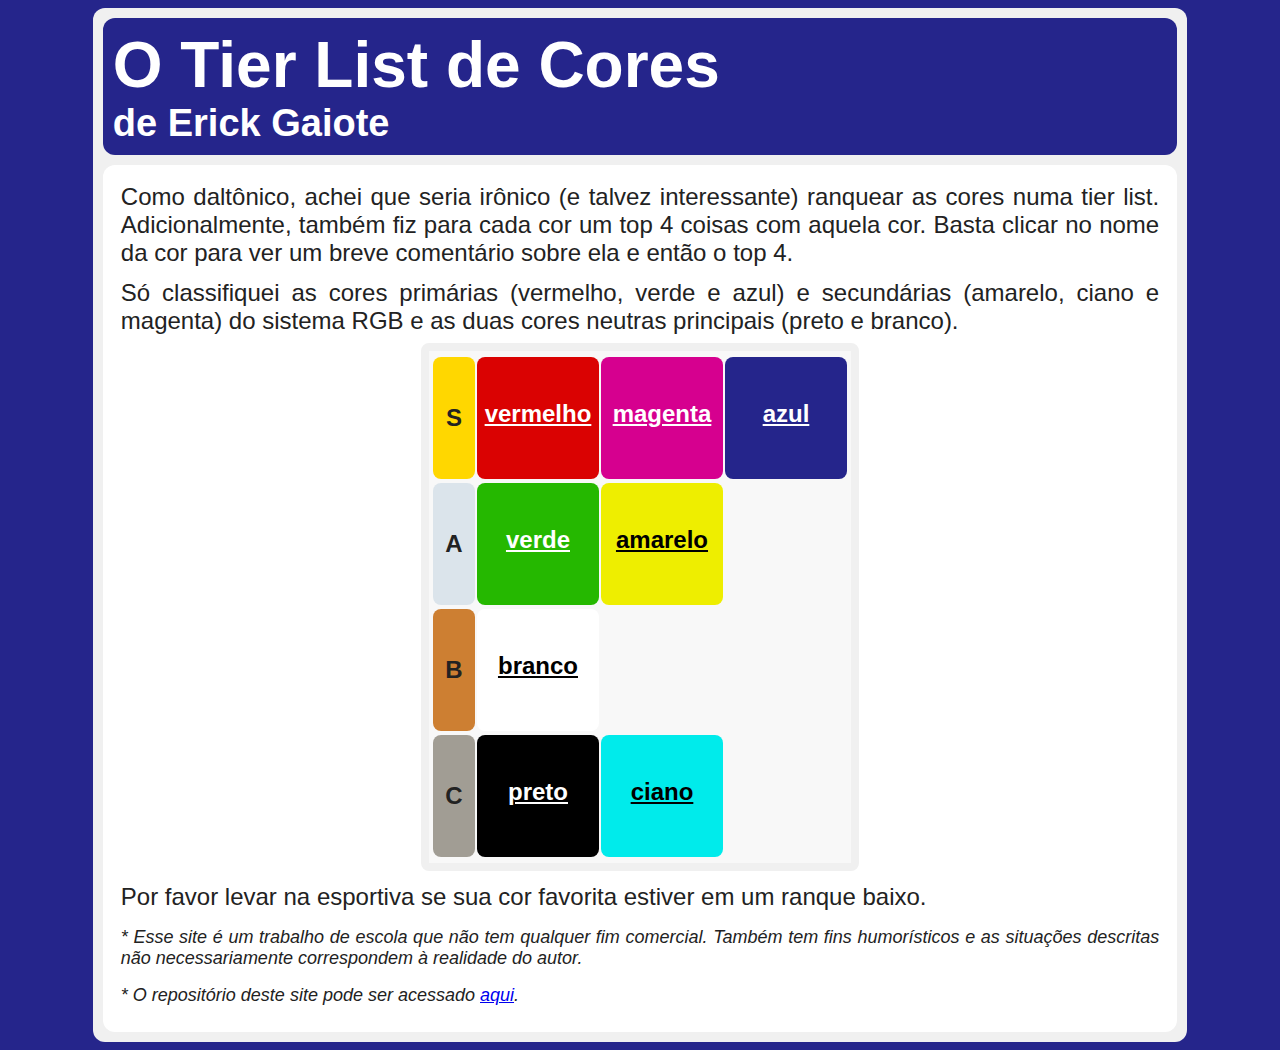
<file: index.html>
<!DOCTYPE html>
<html>

<head>
    <title>Tier List de Cores</title>
    <meta charset="utf-8"/>
    <link rel="stylesheet" href="estiloPrincipal.css"/>
</head>

<body class="azul">
    <div class="externo">

        <div class="titulo azul">
            <h1>O Tier List de Cores</h1>
            <h2>de Erick Gaiote</h2>
        </div>

        <div class="conteudo">
            <p>
                Como daltônico, achei que seria irônico (e talvez interessante) ranquear as cores numa tier
                list. Adicionalmente, também fiz para cada cor um top 4 coisas com aquela cor. Basta clicar
                no nome da cor para ver um breve comentário sobre ela e então o top 4.
            </p>

            <p>
                Só classifiquei as cores primárias (vermelho, verde e azul) e secundárias (amarelo, ciano e
                magenta) do sistema RGB e as duas cores neutras principais (preto e branco).
            </p>

            <table class="tierList">
                <tr>
                    <td class="ranque s">S</td>
                    <td class="amostra vermelho">
                        <a href="vermelho.html"><p>vermelho</p></a>
                    </td>
                    <td class="amostra magenta">
                        <a href="magenta.html"><p>magenta</p></a>
                    </td>
                    <td class="amostra azul">
                        <a href="azul.html"><p>azul</p></a>
                    </td>
                </tr>

                <tr>
                    <td class="ranque a">A</td>
                    <td class="amostra verde">
                        <a href="verde.html"><p>verde</p></a>
                    </td>
                    <td class="amostra amarelo">
                        <a href="amarelo.html"><p>amarelo</p></a>
                    </td>
                </tr>

                <tr>
                    <td class="ranque b">B</td>
                    <td class="amostra branco">
                        <a href="branco.html"><p>branco</p></a>
                    </td>
                </tr>

                <tr>
                    <td class="ranque c">C</td>
                    <td class="amostra preto">
                        <a href="preto.html"><p>preto</p></a>
                    </td>
                    <td class="amostra ciano">
                        <a href="ciano.html"><p>ciano</p></a>
                    </td>
                </tr>

            </table>

            <p>
                Por favor levar na esportiva se sua cor favorita estiver em um ranque baixo.
            </p>

            <p class="avisoLegal">
                * Esse site é um trabalho de escola que não tem qualquer fim comercial. Também
                tem fins humorísticos e as situações descritas não necessariamente correspondem
                à realidade do autor.
            </p>

            <p class="avisoLegal">
                * O repositório deste site pode ser acessado
                <a href="https://github.com/EkEgg/Tier-List-de-Cores">aqui</a>.
            </p>

        </div>
    </div>
</body>

</html>
</file>
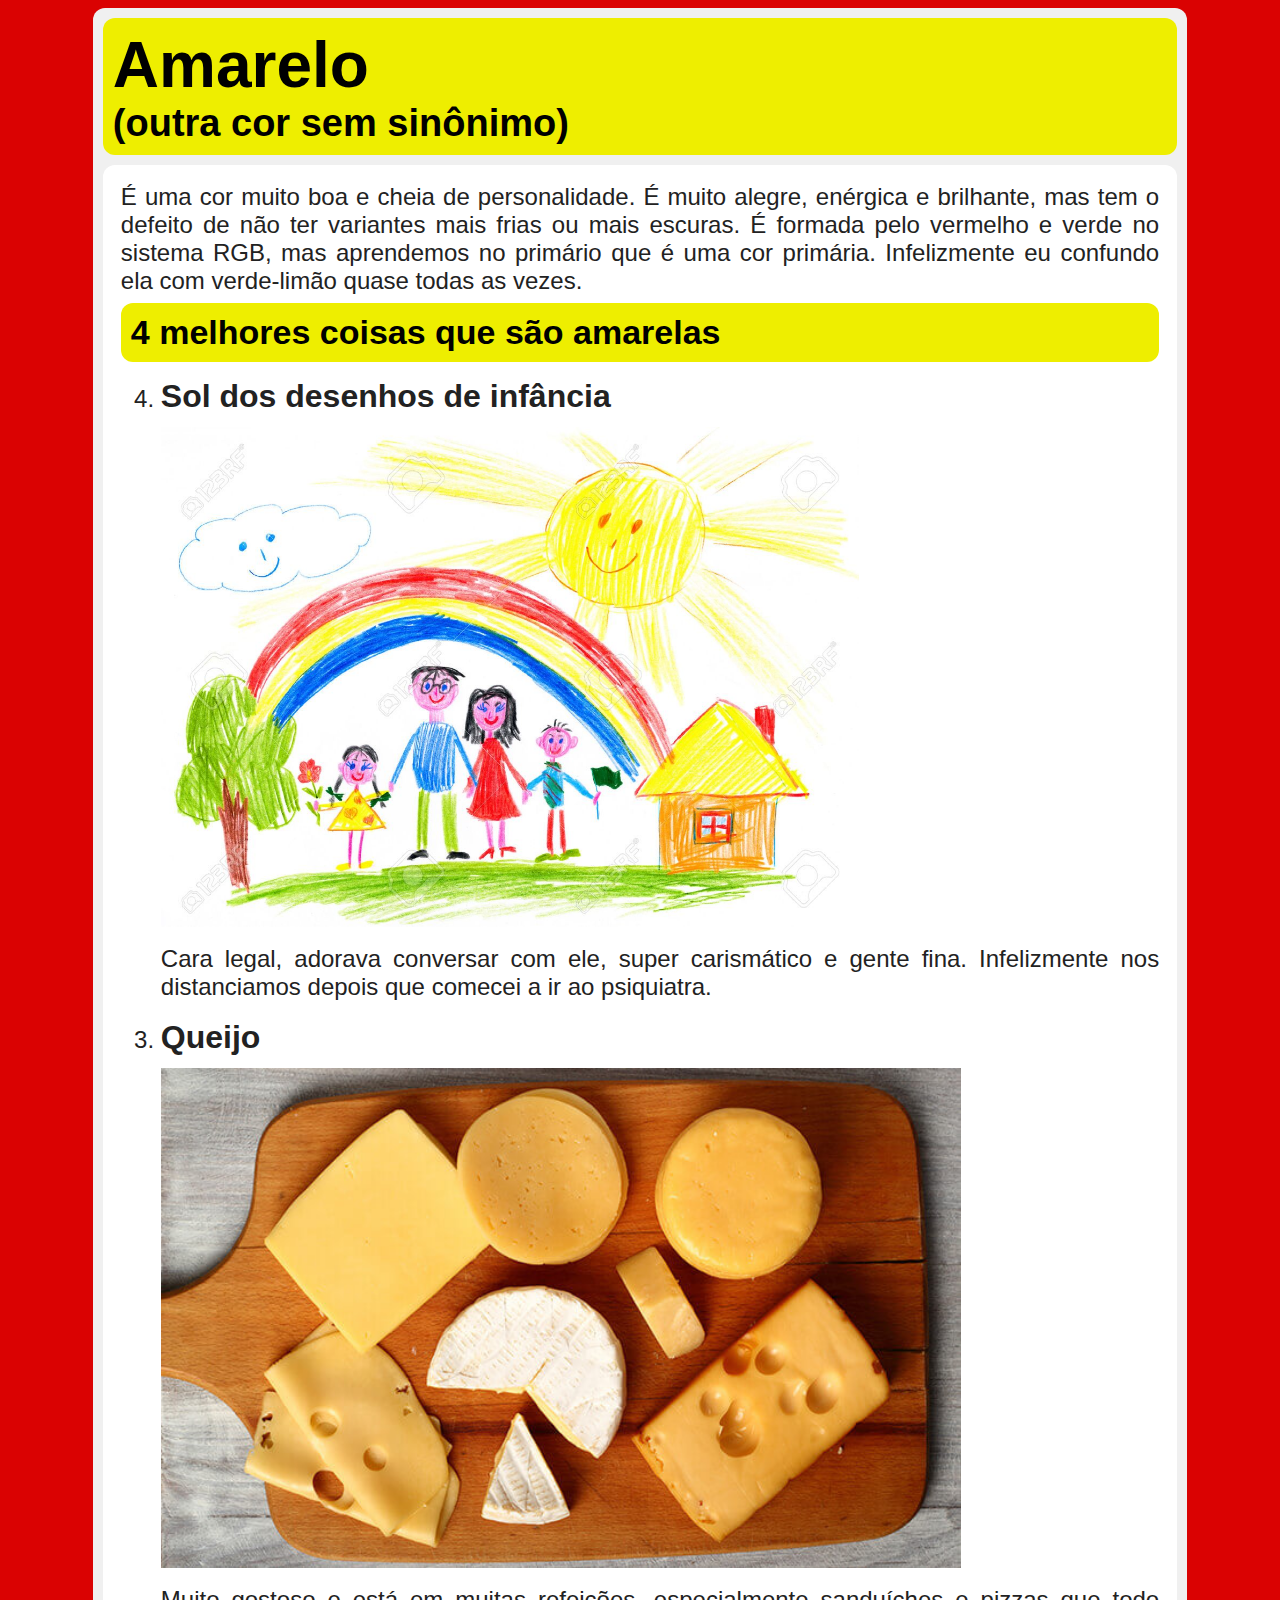
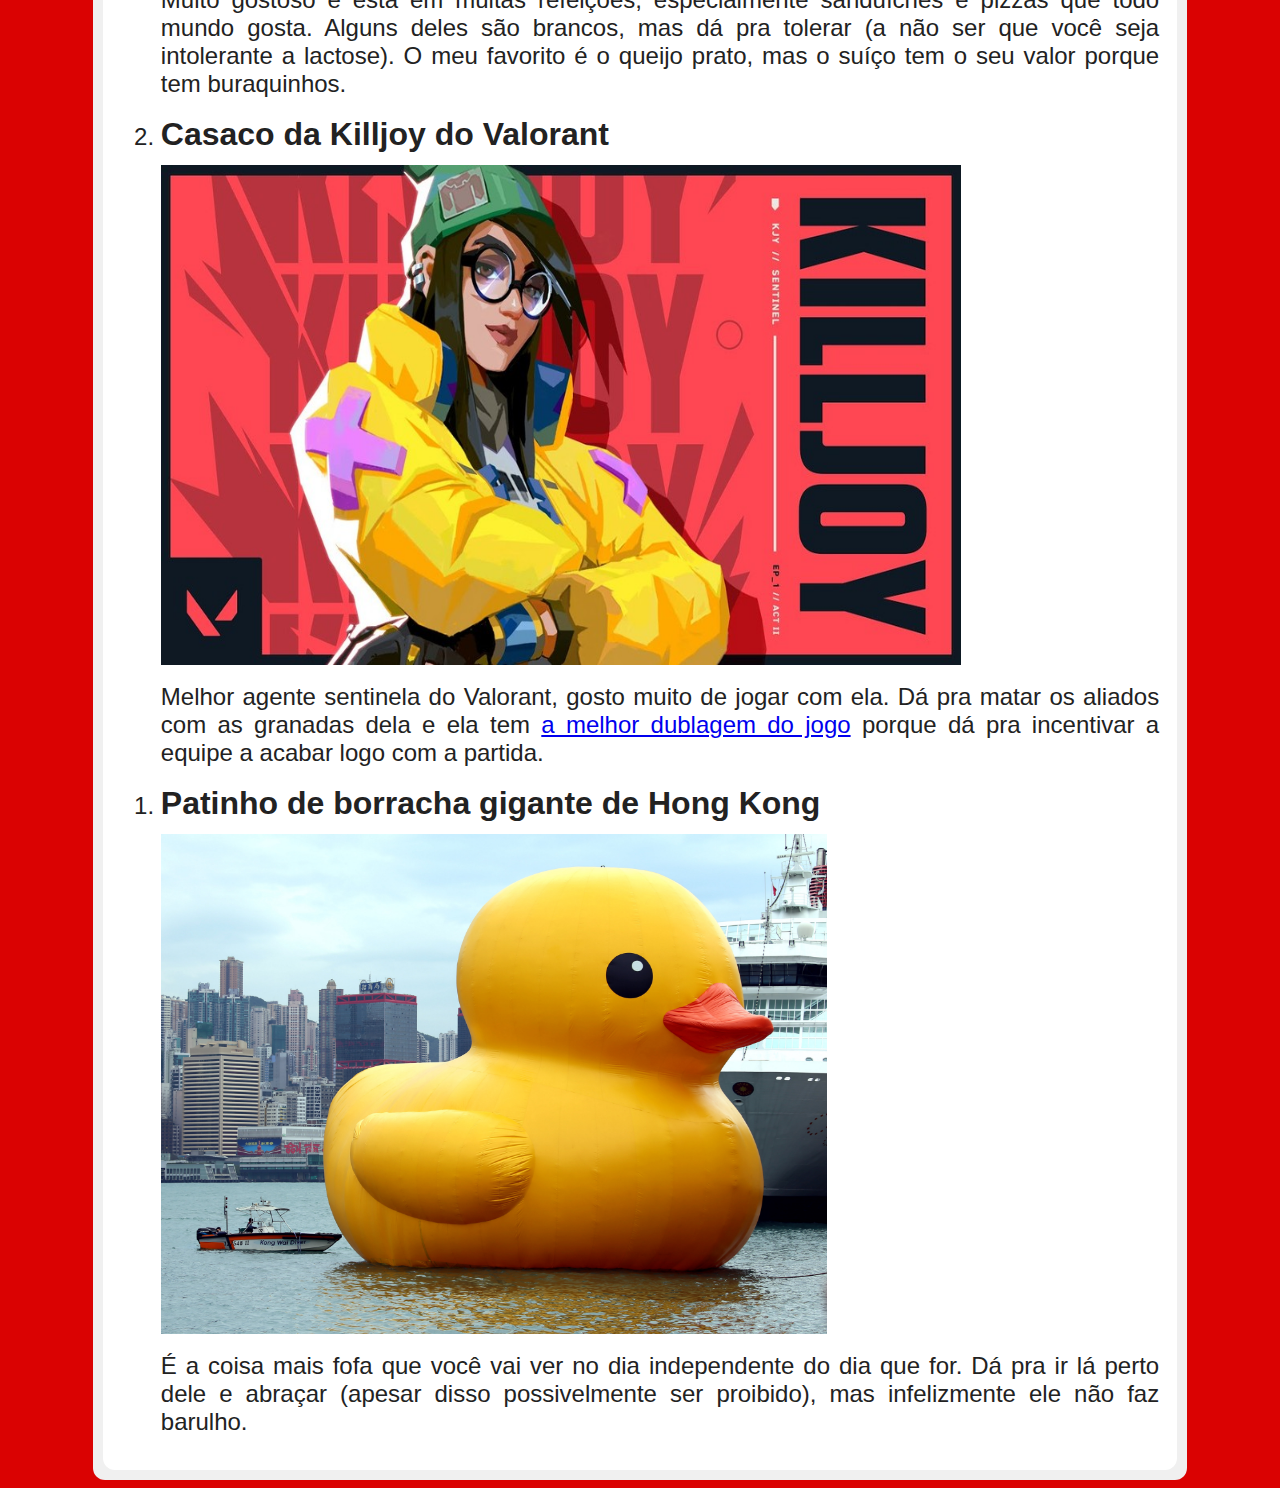
<file: amarelo.html>
<!DOCTYPE html>
<html>

<head>
    <title>Amarelo</title>
    <meta charset="utf-8"/>
    <link rel="stylesheet" href="estiloPrincipal.css"/>
</head>

<body class="vermelho">
    <div class="externo">

        <div class="titulo amarelo">
            <h1>Amarelo</h1>
            <h2>(outra cor sem sinônimo)</h2>
        </div>

        <div class="conteudo">
            
            <p>
                É uma cor muito boa e cheia de personalidade. É muito
                alegre, enérgica e brilhante, mas tem o defeito de não
                ter variantes mais frias ou mais escuras. É formada pelo
                vermelho e verde no sistema RGB, mas aprendemos no primário
                que é uma cor primária. Infelizmente eu confundo ela com
                verde-limão quase todas as vezes.
            </p>

            <div class="titulo amarelo">
                <h3>4 melhores coisas que são amarelas</h3>
            </div>

            <ol reversed>
                
                <li>
                    <h4>Sol dos desenhos de infância</h4>
                    <img src="img/amarelo/desenho.jpg" alt="Desenho infantil com sol feliz."/>
                    <p>
                        Cara legal, adorava conversar com ele, super carismático e gente fina.
                        Infelizmente nos distanciamos depois que comecei a ir ao psiquiatra.
                    </p>
                </li>

                <li>
                    <h4>Queijo</h4>
                    <img src="img/amarelo/queijos.jpg" alt="Alguns queijos."/>
                    <p>
                        Muito gostoso e está em muitas refeições, especialmente sanduíches
                        e pizzas que todo mundo gosta. Alguns deles são brancos, mas dá
                        pra tolerar (a não ser que você seja intolerante a lactose). O meu
                        favorito é o queijo prato, mas o suíço tem o seu valor porque tem
                        buraquinhos. 
                    </p>
                </li>

                <li>
                    <h4>Casaco da Killjoy do Valorant</h4>
                    <img src="img/amarelo/killjoy.jpg" alt="Arte da personagem Killjoy do Valorant."/>
                    <p>
                        Melhor agente sentinela do Valorant, gosto muito de jogar com ela.
                        Dá pra matar os aliados com as granadas dela e ela tem
                        <a href="https://youtu.be/OLRTazwnJ8k?t=475">a melhor dublagem  do jogo</a>
                        porque dá pra incentivar a equipe a acabar logo com a partida.
                    </p>
                </li>

                <li>
                    <h4>Patinho de borracha gigante de Hong Kong</h4>
                    <img src="img/amarelo/patinho.jpg" alt="Patinho de borracha gigante em Hong Kong."/>
                    <p>
                        É a coisa mais fofa que você vai ver no dia independente do dia
                        que for. Dá pra ir lá perto dele e abraçar (apesar disso possivelmente
                        ser proibido), mas infelizmente ele não faz barulho.
                    </p>
                </li>

            </ol>

        </div>

    </div>
</body>

</html>
</file>
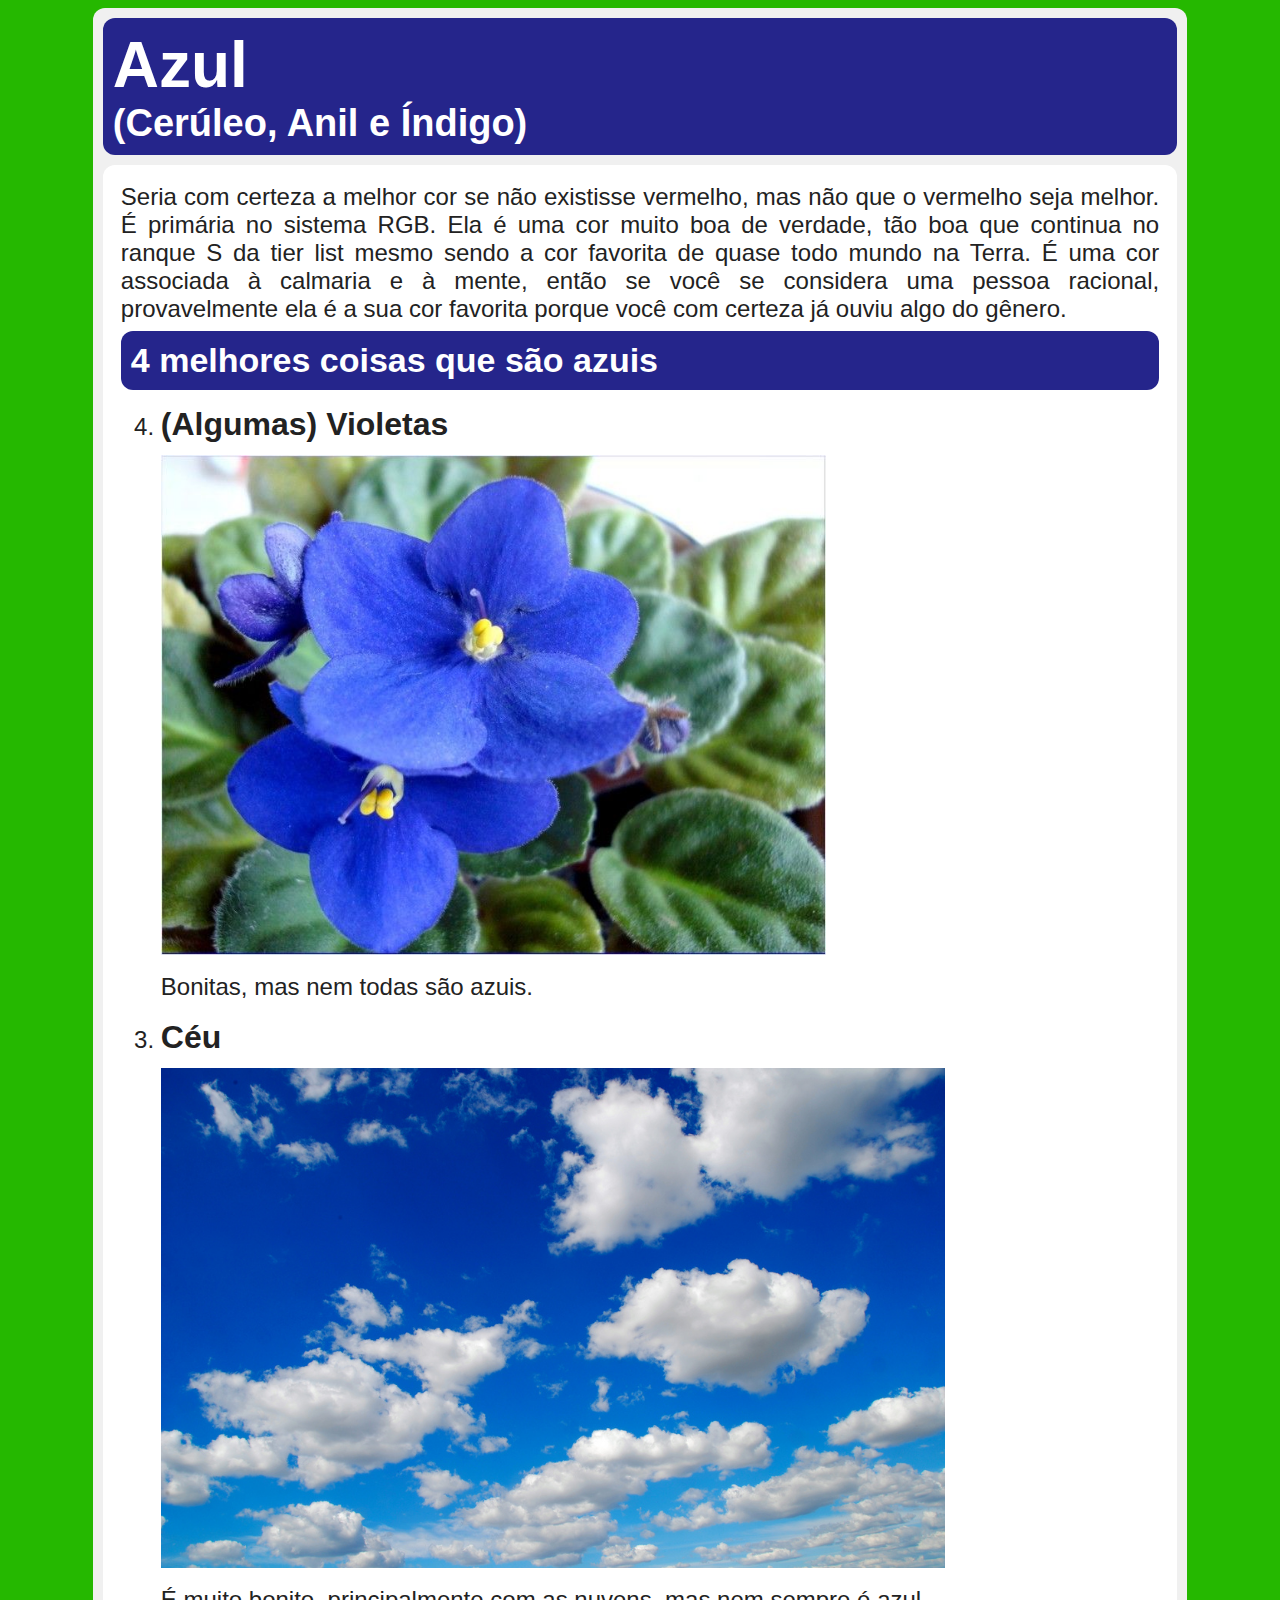
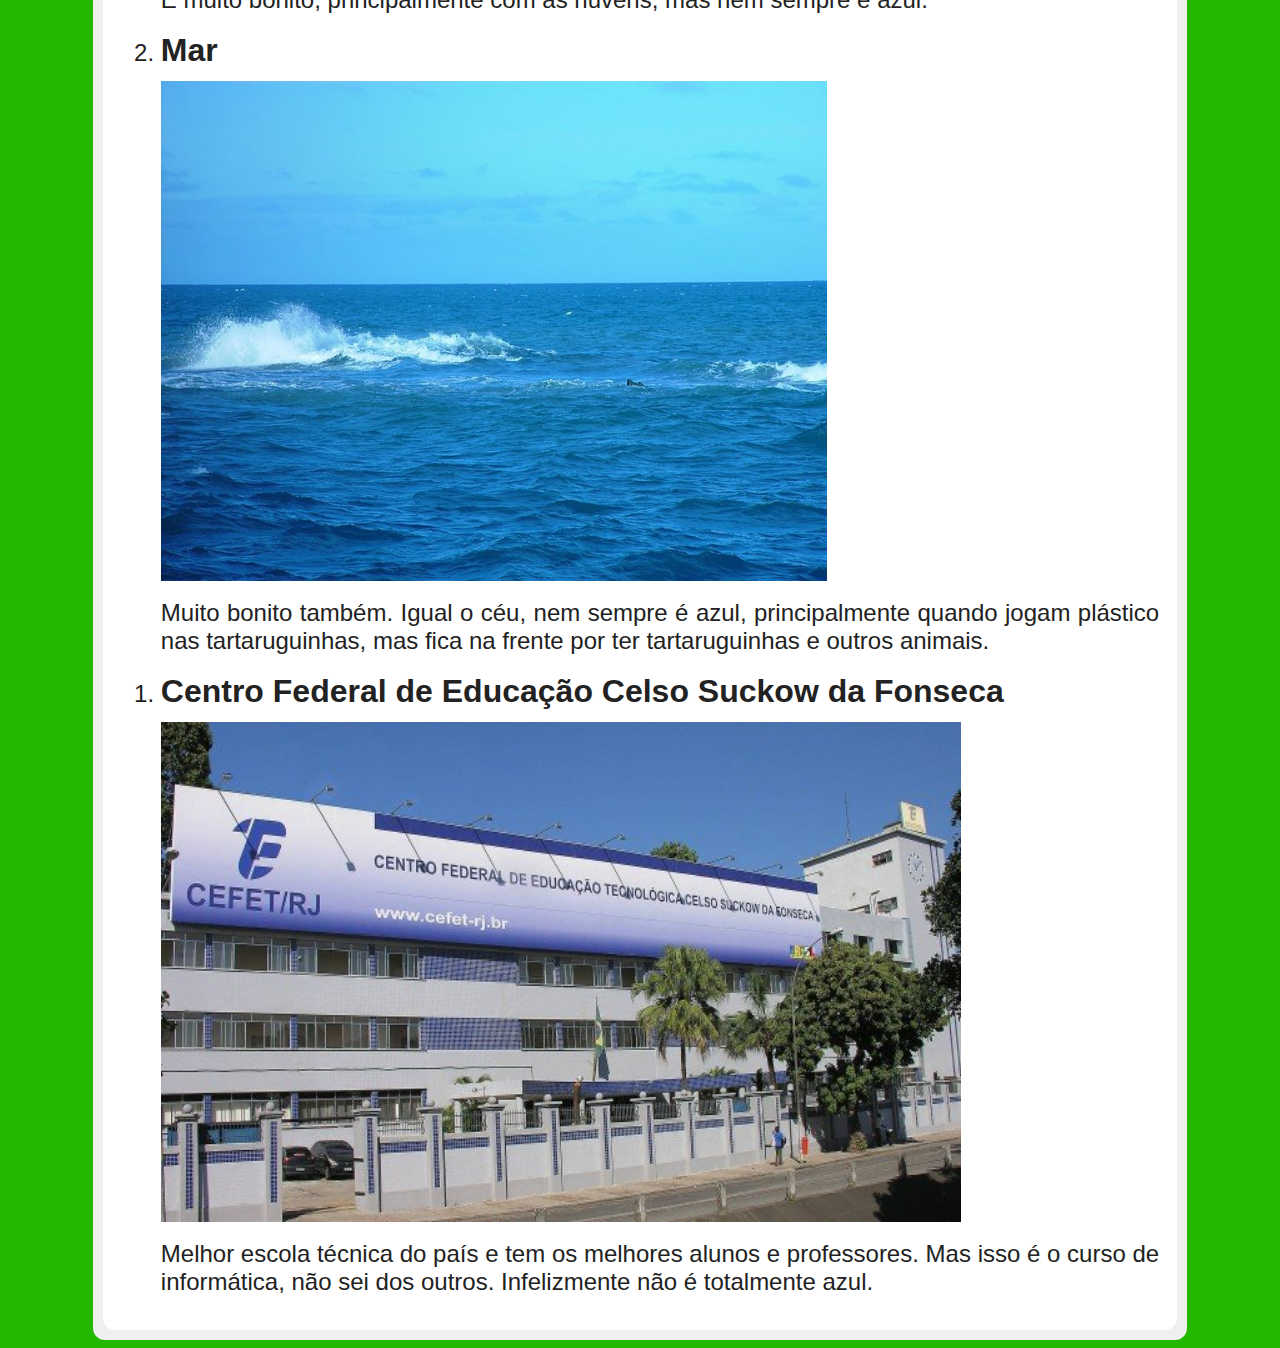
<file: azul.html>
<!DOCTYPE html>
<html>

<head>
    <title>Azul</title>
    <meta charset="utf-8"/>
    <link rel="stylesheet" href="estiloPrincipal.css"/>
</head>

<body class="verde">
    <div class="externo">

        <div class="titulo azul">
            <h1>Azul</h1>
            <h2>(Cerúleo, Anil e Índigo)</h2>
        </div>

        <div class="conteudo">
            
            <p>
                Seria com certeza a melhor cor se não existisse vermelho, mas
                não que o vermelho seja melhor. É primária no sistema RGB. Ela
                é uma cor muito boa de verdade, tão boa que continua no ranque
                S da tier list mesmo sendo a cor favorita de quase todo mundo
                na Terra. É uma cor associada à calmaria e à mente, então se
                você se considera uma pessoa racional, provavelmente ela é a
                sua cor favorita porque você com certeza já ouviu algo do
                gênero.
            </p>

            <div class="titulo azul">
                <h3>4 melhores coisas que são azuis</h3>
            </div>

            <ol reversed>
                
                <li>
                    <h4>(Algumas) Violetas</h4>
                    <img src="img/azul/violetas.jpg" alt="Foto de violetas azuis."/>
                    <p>Bonitas, mas nem todas são azuis.</p>
                </li>

                <li>
                    <h4>Céu</h4>
                    <img src="img/azul/ceu.jpg" alt="Céu claro."/>
                    <p>É muito bonito, principalmente com as nuvens, mas nem sempre é azul.</p>
                </li>

                <li>
                    <h4>Mar</h4>
                    <img src="img/azul/mar.jpg" alt="Alto mar."/>
                    <p>
                        Muito bonito também. Igual o céu, nem sempre é azul, principalmente quando
                        jogam plástico nas tartaruguinhas, mas fica na frente por ter tartaruguinhas
                        e outros animais.
                    </p>
                </li>

                <li>
                    <h4>Centro Federal de Educação Celso Suckow da Fonseca</h4>
                    <img src="img/azul/cefetRJ.jpg" alt="Fachada do Centro Federal de Educação Celso Suckow da Fonseca."/>
                    <p>
                        Melhor escola técnica do país e tem os melhores alunos e professores. Mas
                        isso é o curso de informática, não sei dos outros. Infelizmente não é
                        totalmente azul.
                    </p>
                </li>

            </ol>

        </div>

    </div>
</body>

</html>
</file>
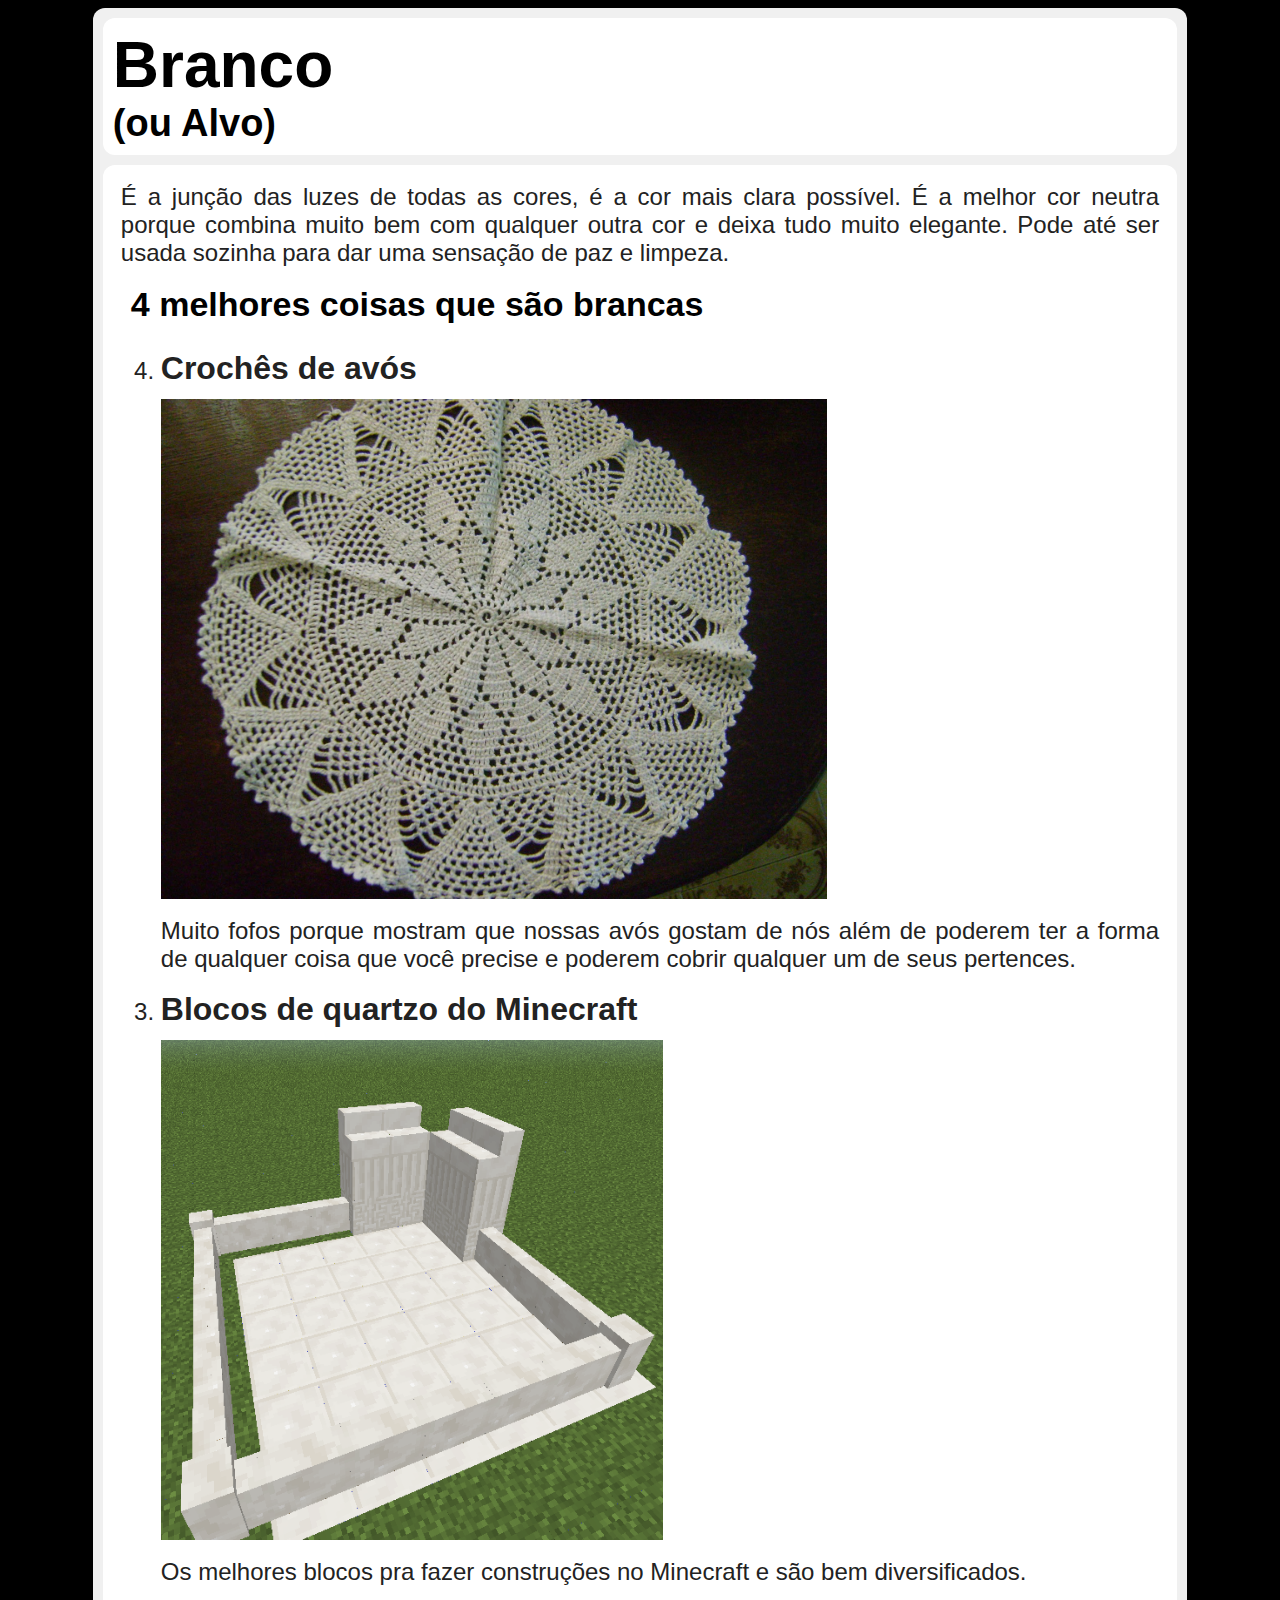
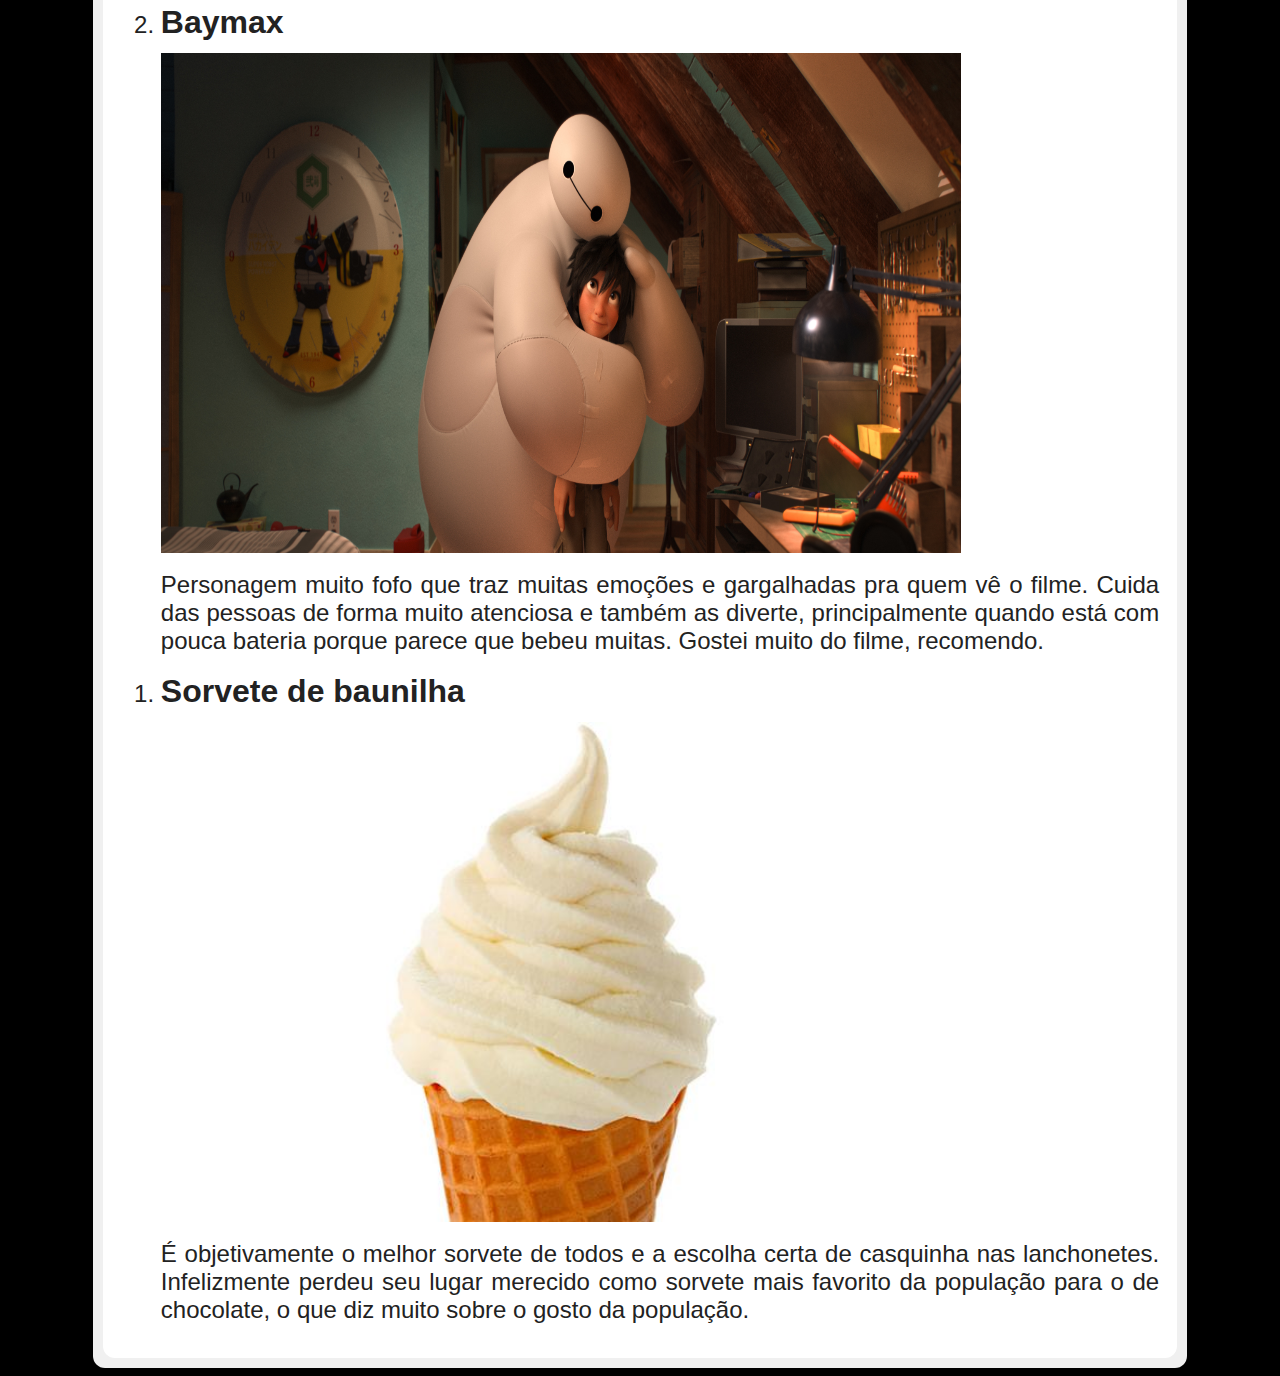
<file: branco.html>
<!DOCTYPE html>
<html>

<head>
    <title>Branco</title>
    <meta charset="utf-8"/>
    <link rel="stylesheet" href="estiloPrincipal.css"/>
</head>

<body class="preto">
    <div class="externo">

        <div class="titulo branco">
            <h1>Branco</h1>
            <h2>(ou Alvo)</h2>
        </div>

        <div class="conteudo">
            
            <p>
                É a junção das luzes de todas as cores, é a cor mais clara
                possível. É a melhor cor neutra porque combina muito bem com
                qualquer outra cor e deixa tudo muito elegante. Pode até ser
                usada sozinha para dar uma sensação de paz e limpeza.
            </p>

            <div class="titulo branco">
                <h3>4 melhores coisas que são brancas</h3>
            </div>

            <ol reversed>

                <li>
                    <h4>Crochês de avós</h4>
                    <img src="img/branco/croche.jpg" alt="Crochê circular que alguma avó fez."/>
                    <p>
                        Muito fofos porque mostram que nossas avós gostam de nós além de poderem
                        ter a forma de qualquer coisa que você precise e poderem cobrir qualquer
                        um de seus pertences.
                    </p>
                </li>

                <li>
                    <h4>Blocos de quartzo do Minecraft</h4>
                    <img src="img/branco/quartzo.png" alt="Pequena construção com blocos de quartzo do Minecraft."/>
                    <p>Os melhores blocos pra fazer construções no Minecraft e são bem diversificados.</p>
                </li>

                <li>
                    <h4>Baymax</h4>
                    <img src="img/branco/baymax.png" alt="Baymax abraçando Hiro em Big Hero 6."/>
                    <p>
                        Personagem muito fofo que traz muitas emoções e gargalhadas pra
                        quem vê o filme. Cuida das pessoas de forma muito atenciosa e também
                        as diverte, principalmente quando está com pouca bateria porque parece
                        que bebeu muitas. Gostei muito do filme, recomendo.
                    </p>
                </li>

                <li>
                    <h4>Sorvete de baunilha</h4>
                    <img src="img/branco/casquinha.jpg" alt="Uma casquinha de baunilha."/>
                    <p>
                        É objetivamente o melhor sorvete de todos e a escolha certa de casquinha
                        nas lanchonetes. Infelizmente perdeu seu lugar merecido como sorvete mais
                        favorito da população para o de chocolate, o que diz muito sobre o gosto
                        da população.
                    </p>
                </li>

            </ol>

        </div>

    </div>
</body>

</html>
</file>
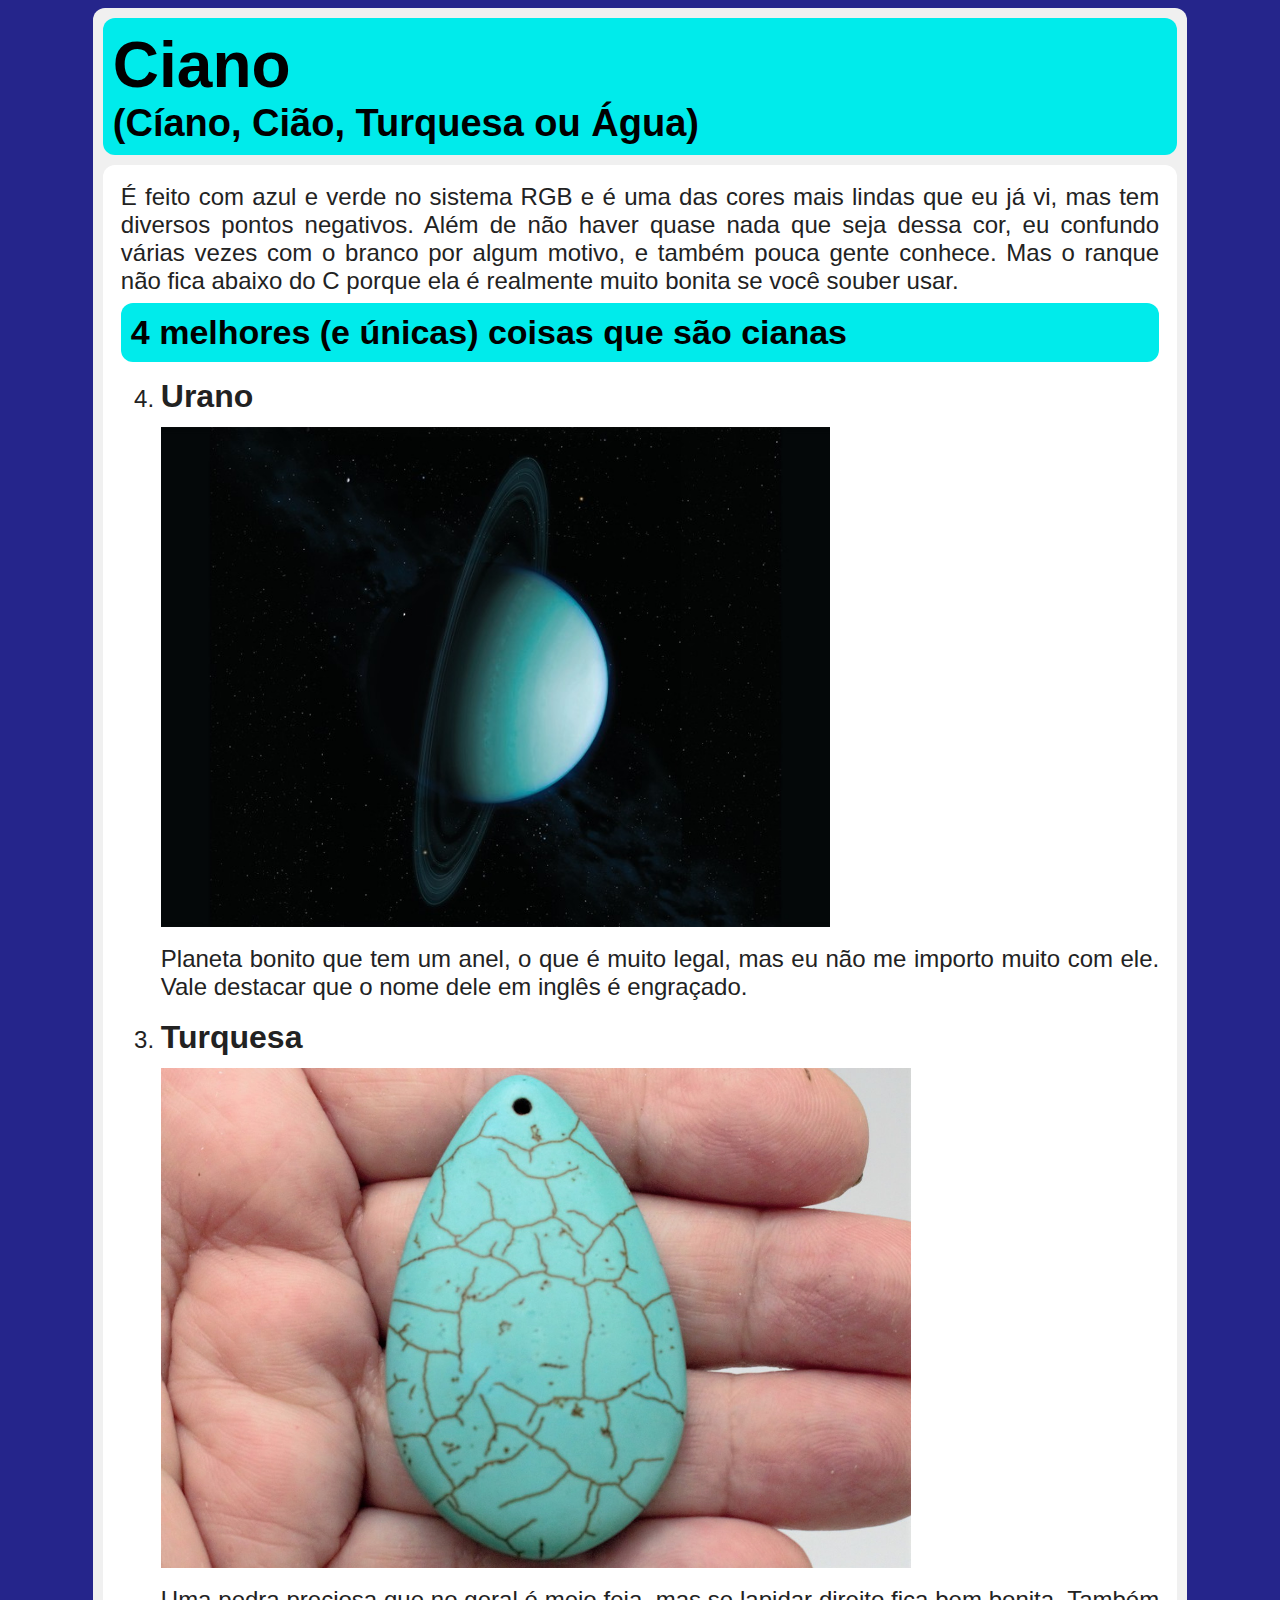
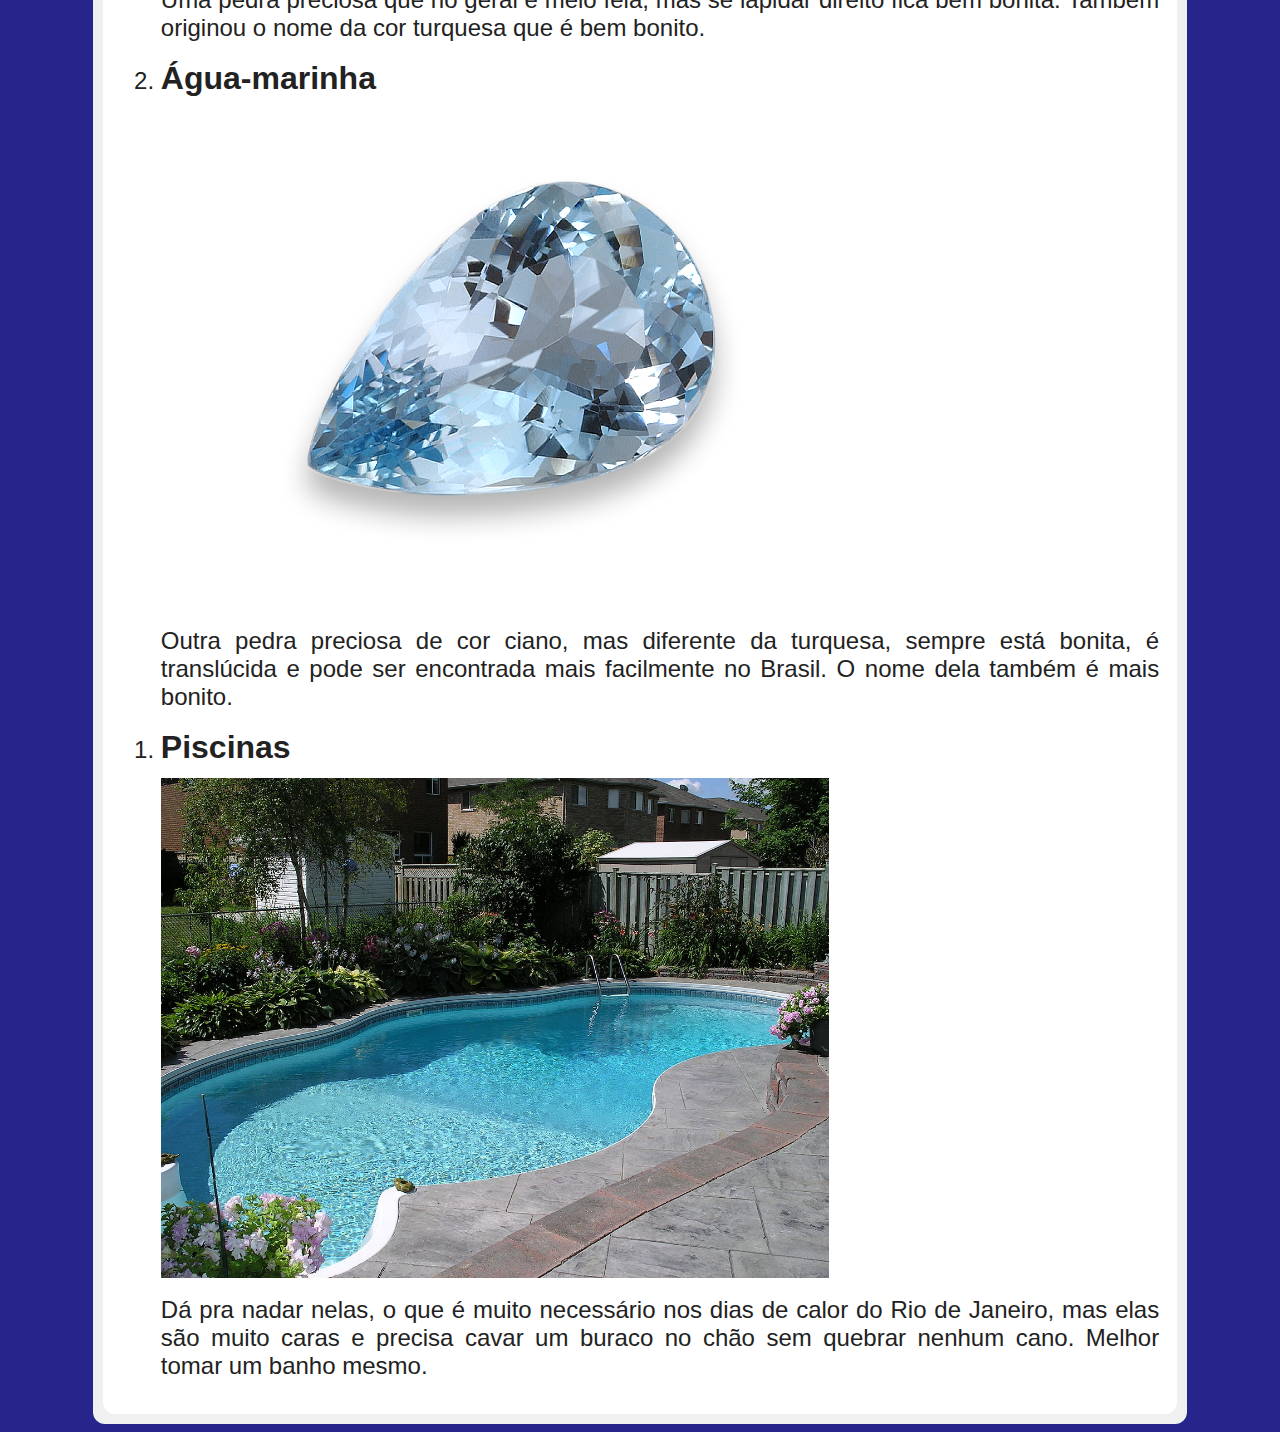
<file: ciano.html>
<!DOCTYPE html>
<html>

<head>
    <title>Ciano</title>
    <meta charset="utf-8"/>
    <link rel="stylesheet" href="estiloPrincipal.css"/>
</head>

<body class="azul">
    <div class="externo">

        <div class="titulo ciano">
            <h1>Ciano</h1>
            <h2>(Cíano, Cião, Turquesa ou Água)</h2>
        </div>

        <div class="conteudo">
            
            <p>
                É feito com azul e verde no sistema RGB e é uma das cores mais
                lindas que eu já vi, mas tem diversos pontos negativos. Além de
                não haver quase nada que seja dessa cor, eu confundo várias vezes
                com o branco por algum motivo, e também pouca gente conhece. Mas o
                ranque não fica abaixo do C porque ela é realmente muito bonita se
                você souber usar.
            </p>

            <div class="titulo ciano">
                <h3>4 melhores (e únicas) coisas que são cianas</h3>
            </div>

            <ol reversed>
                
                <li>
                    <h4>Urano</h4>
                    <img src="img/ciano/urano.jpg" alt="Foto do Urano no espaço."/>
                    <p>
                        Planeta bonito que tem um anel, o que é muito legal, mas eu não
                        me importo muito com ele. Vale destacar que o nome dele em inglês
                        é engraçado.
                    </p>
                </li>

                <li>
                    <h4>Turquesa</h4>
                    <img src="img/ciano/turquesa.jpg" alt="Um enfeite de turquesa lapidada."/>
                    <p>
                        Uma pedra preciosa que no geral é meio feia, mas se lapidar direito
                        fica bem bonita. Também originou o nome da cor turquesa que é bem
                        bonito.
                    </p>
                </li>

                <li>
                    <h4>Água-marinha</h4>
                    <img src="img/ciano/aguaMarinha.png" alt="Uma pedra lapidada de água-marinha."/>
                    <p>
                        Outra pedra preciosa de cor ciano, mas diferente da turquesa,
                        sempre está bonita, é translúcida e pode ser encontrada mais
                        facilmente no Brasil. O nome dela também é mais bonito.
                    </p>
                </li>

                <li>
                    <h4>Piscinas</h4>
                    <img src="img/ciano/piscina.jpg" alt="Uma piscina."/>
                    <p>
                        Dá pra nadar nelas, o que é muito necessário nos dias de calor
                        do Rio de Janeiro, mas elas são muito caras e precisa cavar um
                        buraco no chão sem quebrar nenhum cano. Melhor tomar um banho
                        mesmo.
                    </p>
                </li>

            </ol>

        </div>

    </div>
</body>

</html>
</file>
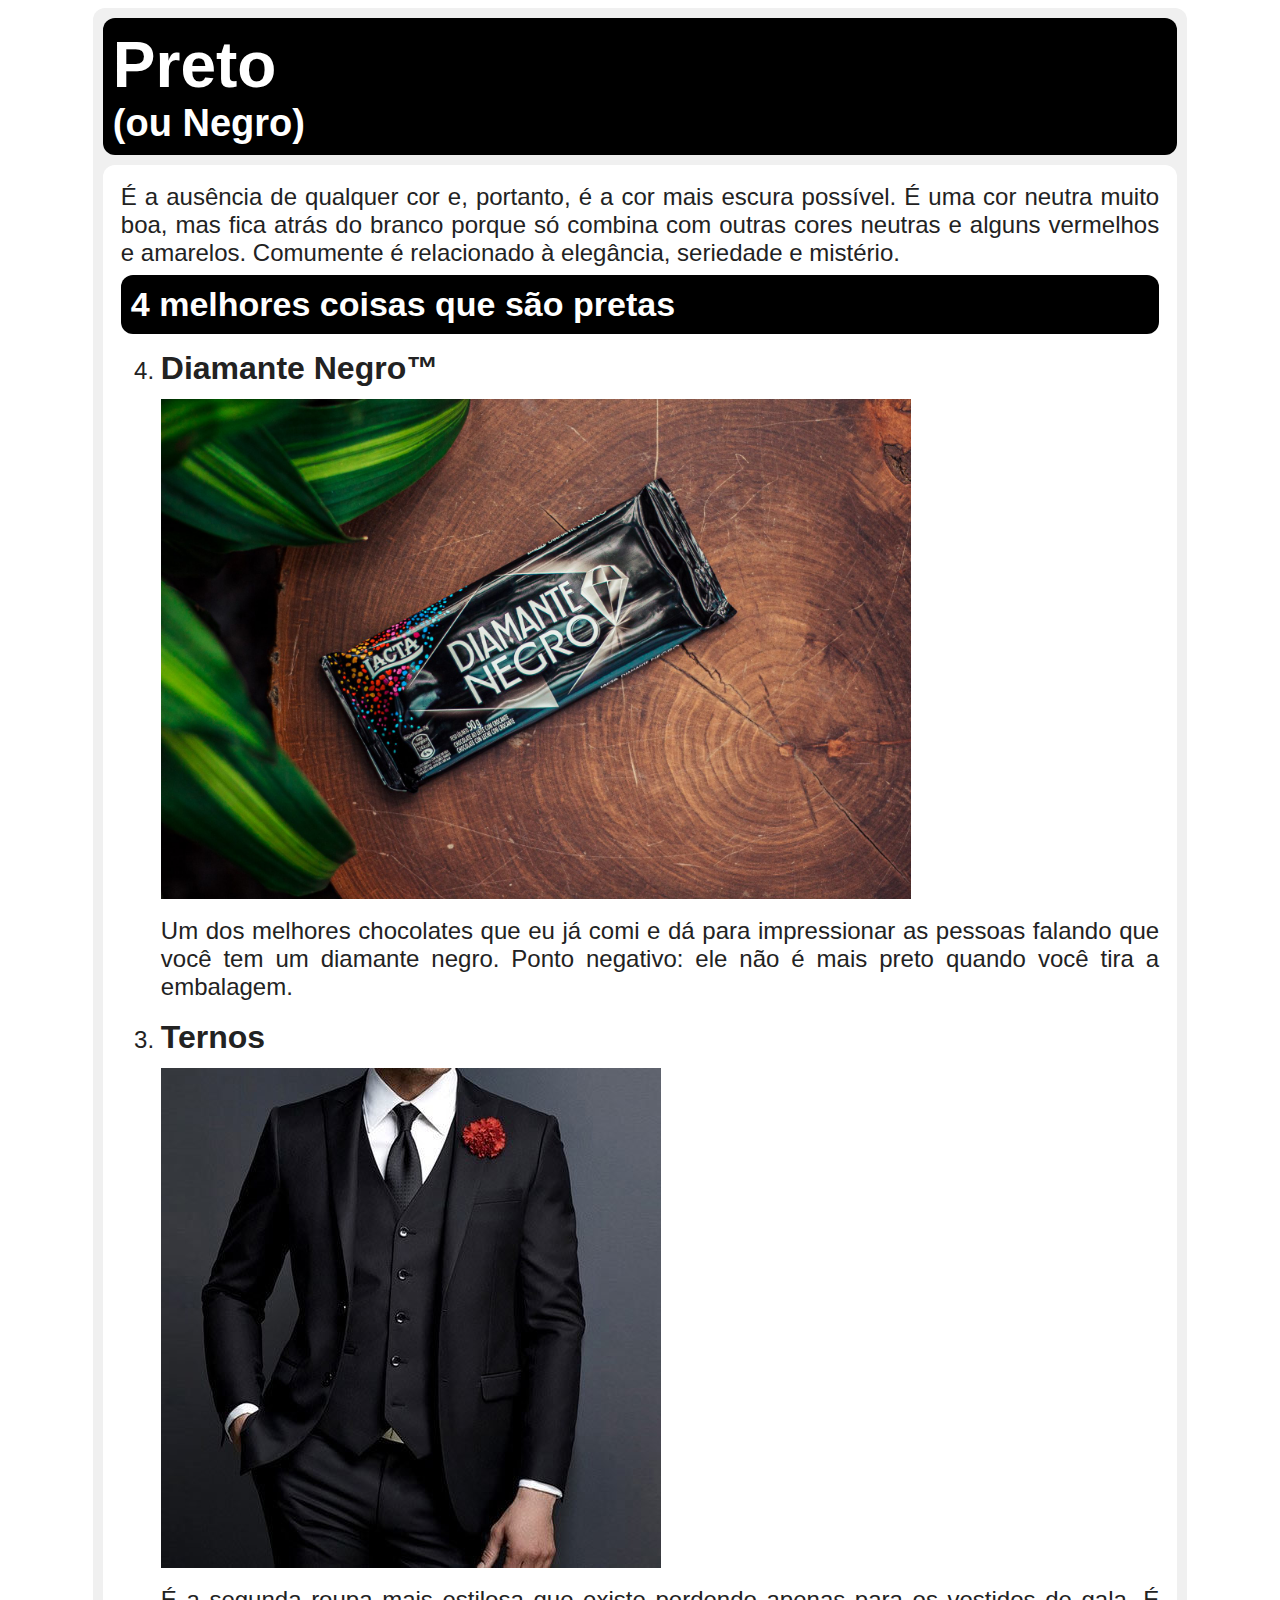
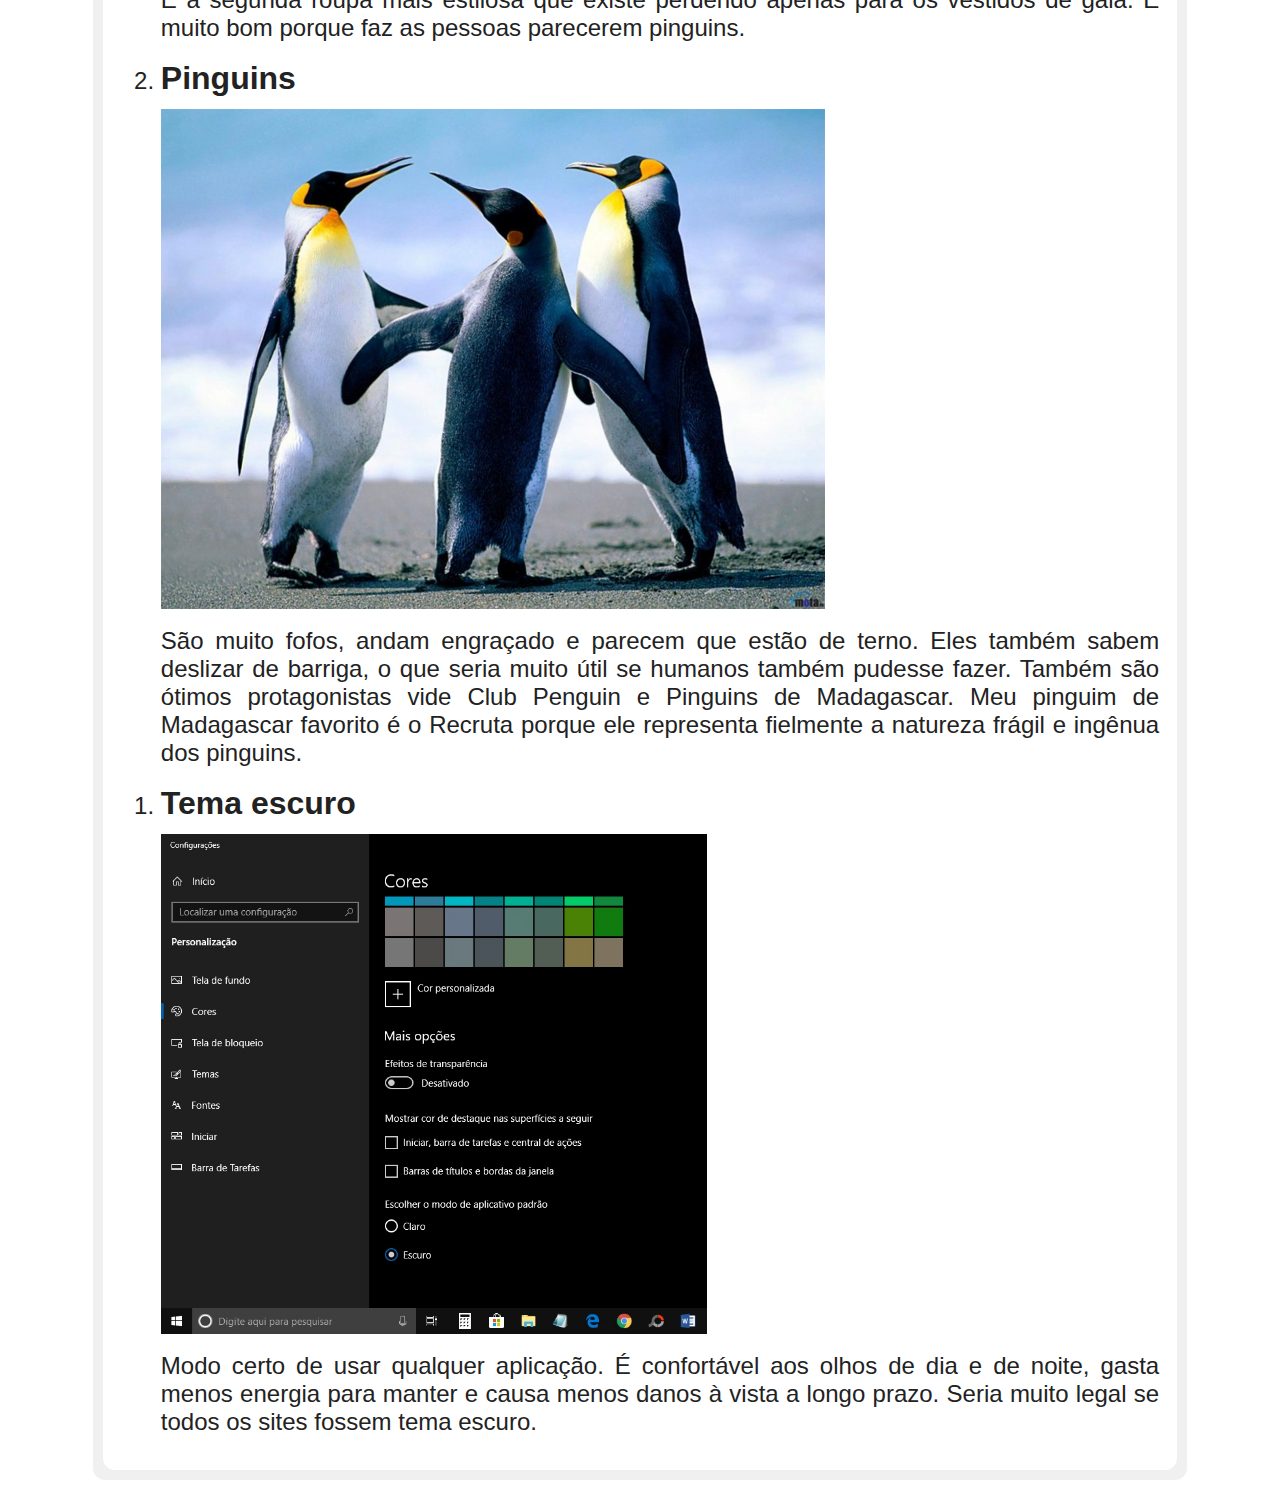
<file: preto.html>
<!DOCTYPE html>
<html>

<head>
    <title>Preto</title>
    <meta charset="utf-8"/>
    <link rel="stylesheet" href="estiloPrincipal.css"/>
</head>

<body class="branco">
    <div class="externo">

        <div class="titulo preto">
            <h1>Preto</h1>
            <h2>(ou Negro)</h2>
        </div>

        <div class="conteudo">
            
            <p>
                É a ausência de qualquer cor e, portanto, é a cor mais escura
                possível. É uma cor neutra muito boa, mas fica atrás do branco
                porque só combina com outras cores neutras e alguns vermelhos
                e amarelos. Comumente é relacionado à elegância, seriedade e
                mistério.
            </p>

            <div class="titulo preto">
                <h3>4 melhores coisas que são pretas</h3>
            </div>

            <ol reversed>
                
                <li>
                    <h4>Diamante Negro&trade;</h4>
                    <img src="img/preto/diamanteNegro.jpg" alt="Foto tumblr do chocolate DiamanteNegro."/>
                    <p>
                        Um dos melhores chocolates que eu já comi e dá para impressionar
                        as pessoas falando que você tem um diamante negro. Ponto negativo:
                        ele não é mais preto quando você tira a embalagem.
                    </p>
                </li>

                <li>
                    <h4>Ternos</h4>
                    <img src="img/preto/terno.jpg" alt="Um terno preto muito estiloso."/>
                    <p>
                        É a segunda roupa mais estilosa que existe perdendo apenas para os
                        vestidos de gala. É muito bom porque faz as pessoas parecerem
                        pinguins.
                    </p>
                </li>

                <li>
                    <h4>Pinguins</h4>
                    <img src="img/preto/pinguins.jpg" alt="Trio de pinguins confraternizando."/>
                    <p>
                        São muito fofos, andam engraçado e parecem que estão de terno.
                        Eles também sabem deslizar de barriga, o que seria muito útil
                        se humanos também pudesse fazer. Também são ótimos protagonistas
                        vide Club Penguin e Pinguins de Madagascar. Meu pinguim de
                        Madagascar favorito é o Recruta porque ele representa fielmente
                        a natureza frágil e ingênua dos pinguins.
                    </p>
                </li>

                <li>
                    <h4>Tema escuro</h4>
                    <img src="img/preto/temaEscuro.jpg" alt="Tema escuro do Windows 10."/>
                    <p>
                        Modo certo de usar qualquer aplicação. É confortável aos olhos de
                        dia e de noite, gasta menos energia para manter e causa menos danos
                        à vista a longo prazo. Seria muito legal se todos os sites fossem
                        tema escuro.
                    </p>
                </li>

            </ol>

        </div>

    </div>
</body>

</html>
</file>
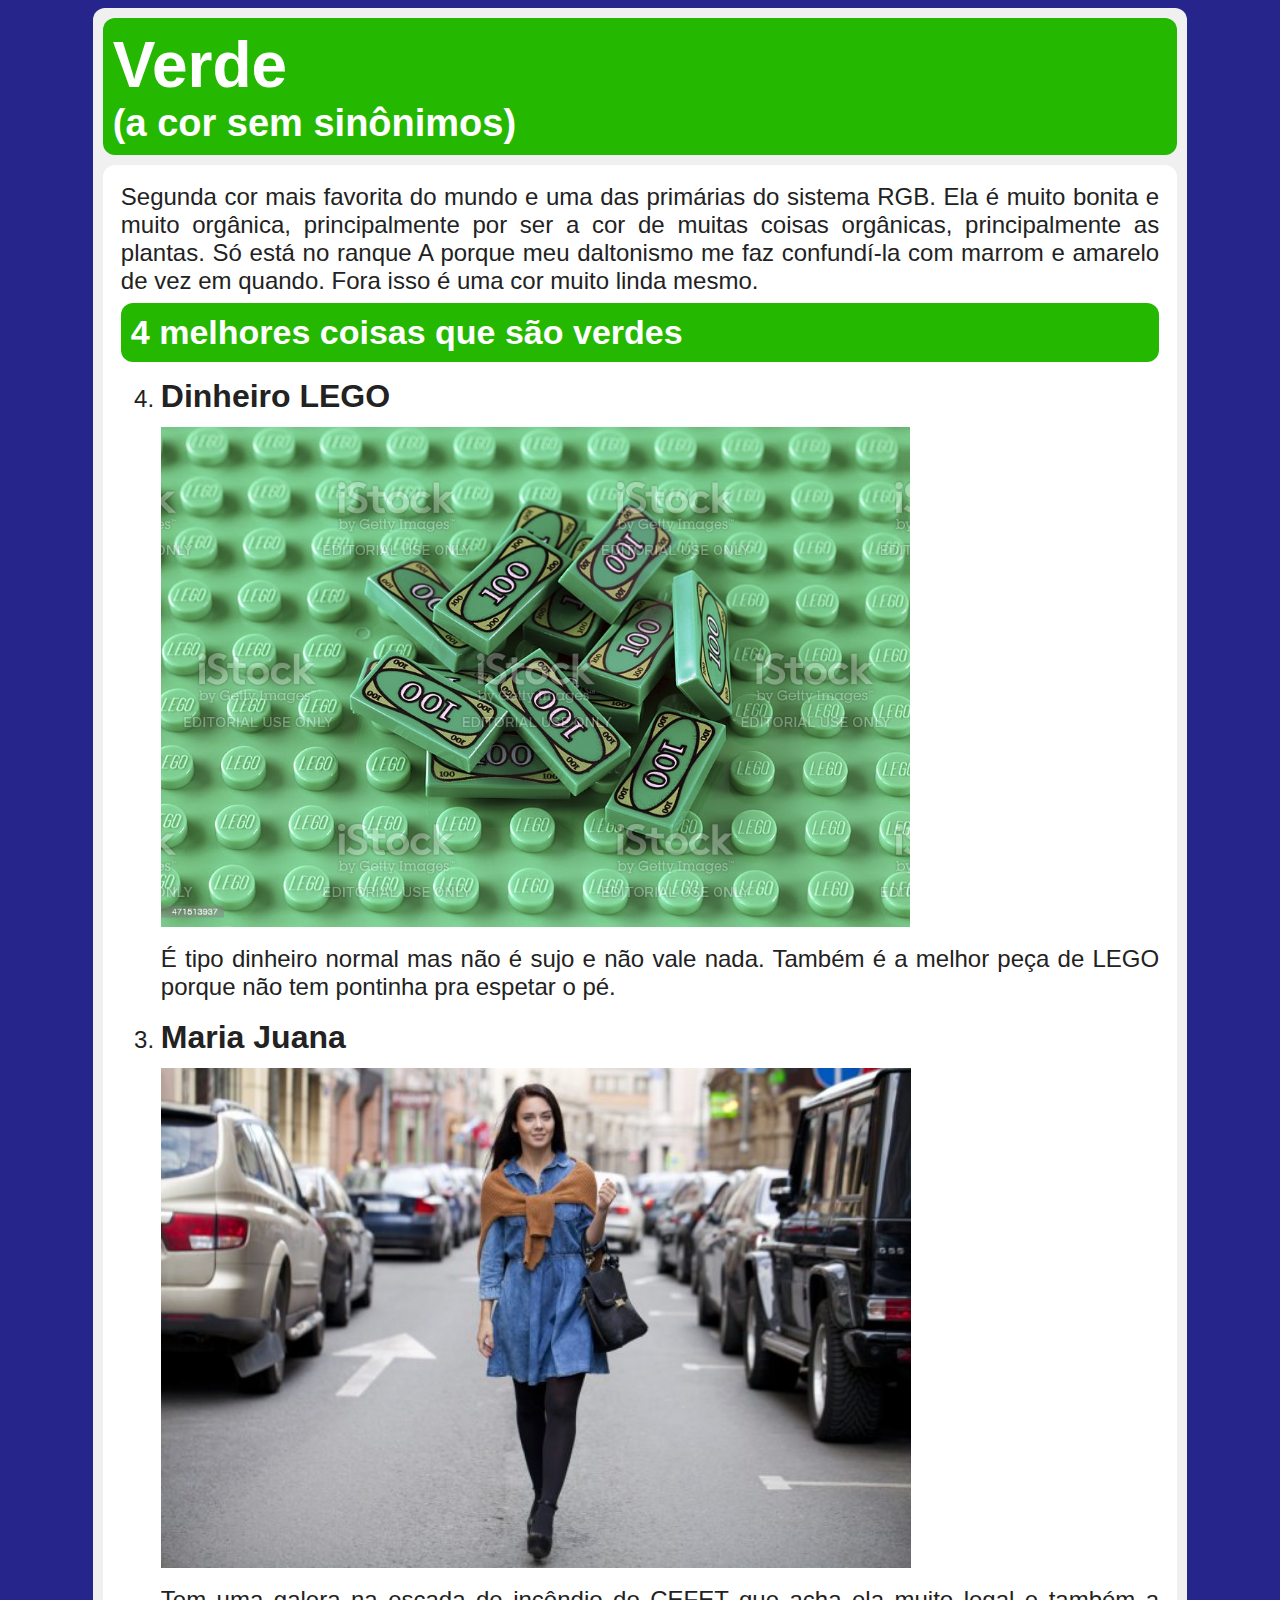
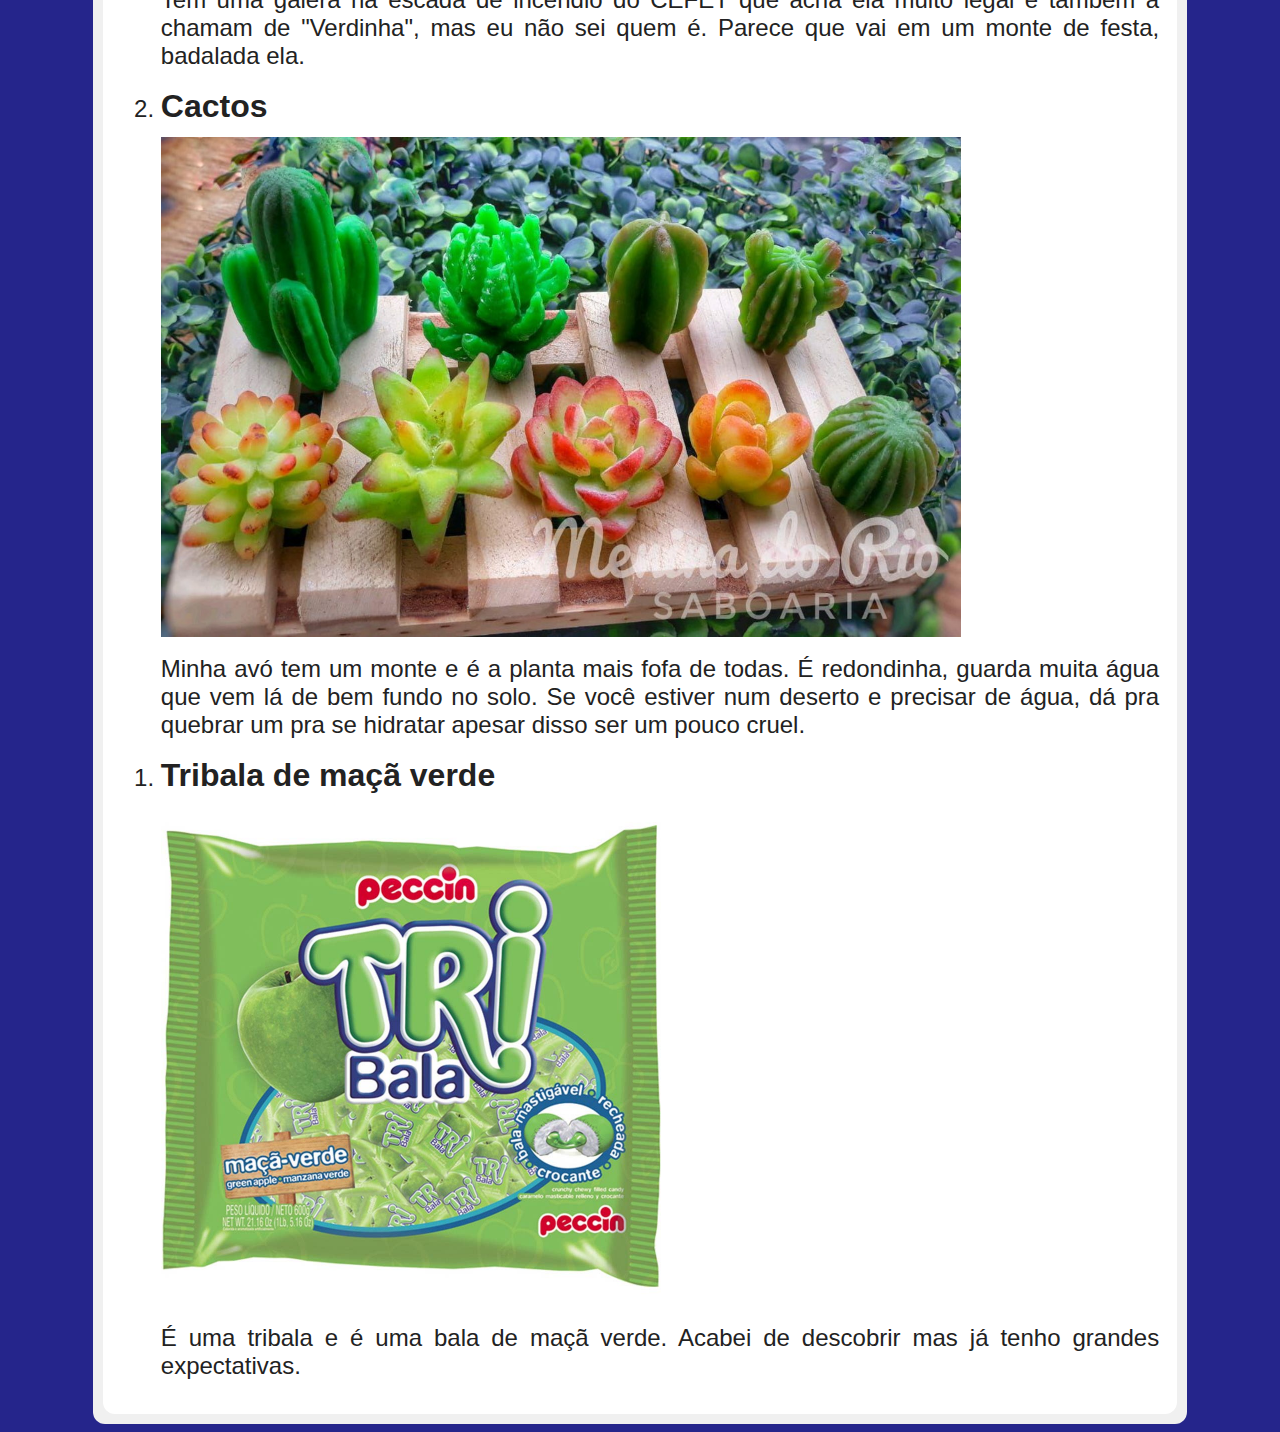
<file: verde.html>
<!DOCTYPE html>
<html>

<head>
    <title>Verde</title>
    <meta charset="utf-8"/>
    <link rel="stylesheet" href="estiloPrincipal.css"/>
</head>

<body class="azul">
    <div class="externo">

        <div class="titulo verde">
            <h1>Verde</h1>
            <h2>(a cor sem sinônimos)</h2>
        </div>

        <div class="conteudo">
            
            <p>
                Segunda cor mais favorita do mundo e uma das primárias do
                sistema RGB. Ela é muito bonita e muito orgânica, principalmente
                por ser a cor de muitas coisas orgânicas, principalmente as
                plantas. Só está no ranque A porque meu daltonismo me faz
                confundí-la com marrom e amarelo de vez em quando. Fora isso é
                uma cor muito linda mesmo.
            </p>

            <div class="titulo verde">
                <h3>4 melhores coisas que são verdes</h3>
            </div>

            <ol reversed>
                
                <li>
                    <h4>Dinheiro LEGO</h4>
                    <img src="img/verde/dinheiroLEGO.jpg" alt="Uma pilha de cédulas LEGO."/>
                    <p>
                        É tipo dinheiro normal mas não é sujo e não vale nada. Também é a melhor
                        peça de LEGO porque não tem pontinha pra espetar o pé.
                    </p>
                </li>

                <li>
                    <h4>Maria Juana</h4>
                    <img src="img/verde/mariaJuana.jpg" alt="Talvez seja a Maria Juana, nunca a vi."/>
                    <p>
                        Tem uma galera na escada de incêndio do CEFET que acha ela muito legal e
                        também a chamam de "Verdinha", mas eu não sei quem é. Parece que vai em
                        um monte de festa, badalada ela.
                    </p>
                </li>

                <li>
                    <h4>Cactos</h4>
                    <img src="img/verde/cactos.jpg" alt="Alguns cactos fofinhos."/>
                    <p>
                        Minha avó tem um monte e é a planta mais fofa de todas. É redondinha, guarda
                        muita água que vem lá de bem fundo no solo. Se você estiver num deserto e
                        precisar de água, dá pra quebrar um pra se hidratar apesar disso ser um pouco
                        cruel.
                    </p>
                </li>

                <li>
                    <h4>Tribala de maçã verde</h4>
                    <img src="img/verde/tribalaMacaVerde.jpg" alt="Tribala de maçã verde."/>
                    <p>
                        É uma tribala e é uma bala de maçã verde. Acabei de descobrir mas já tenho
                        grandes expectativas.
                    </p>
                </li>

            </ol>

        </div>

    </div>
</body>

</html>
</file>
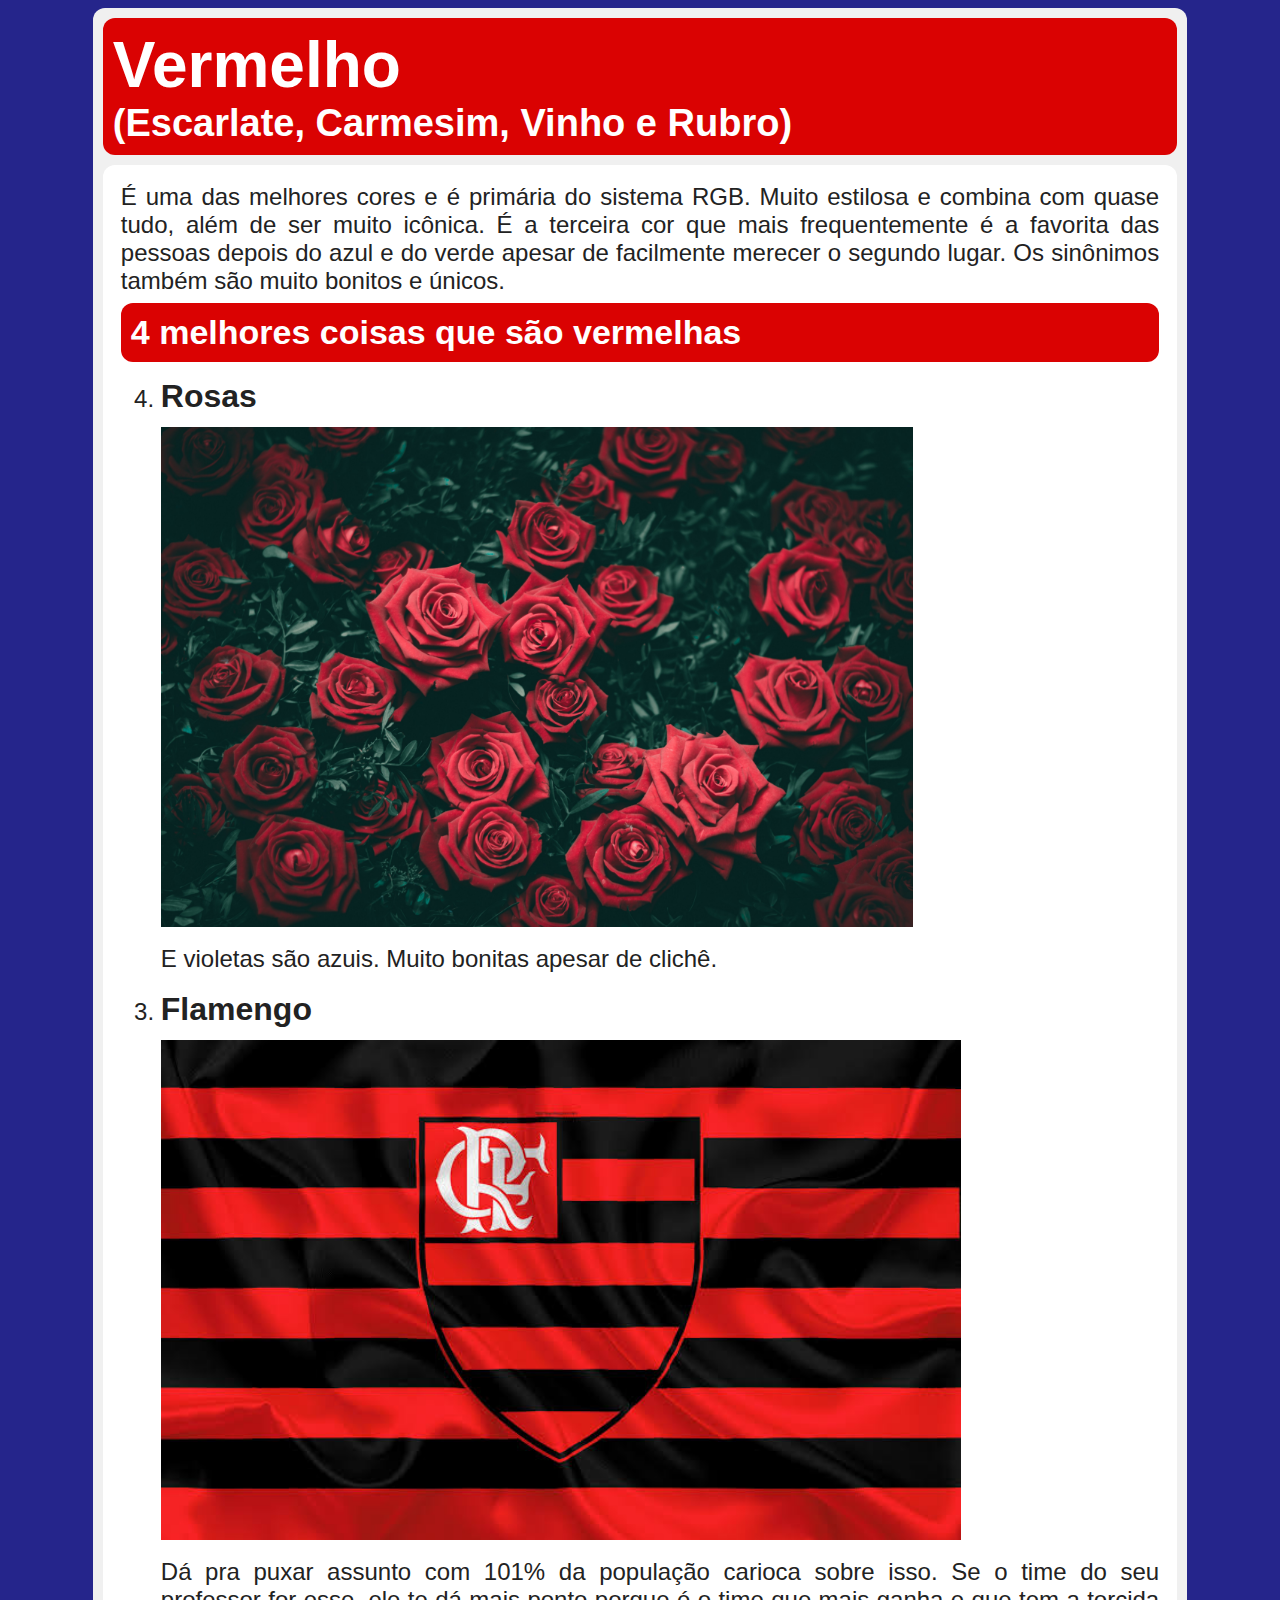
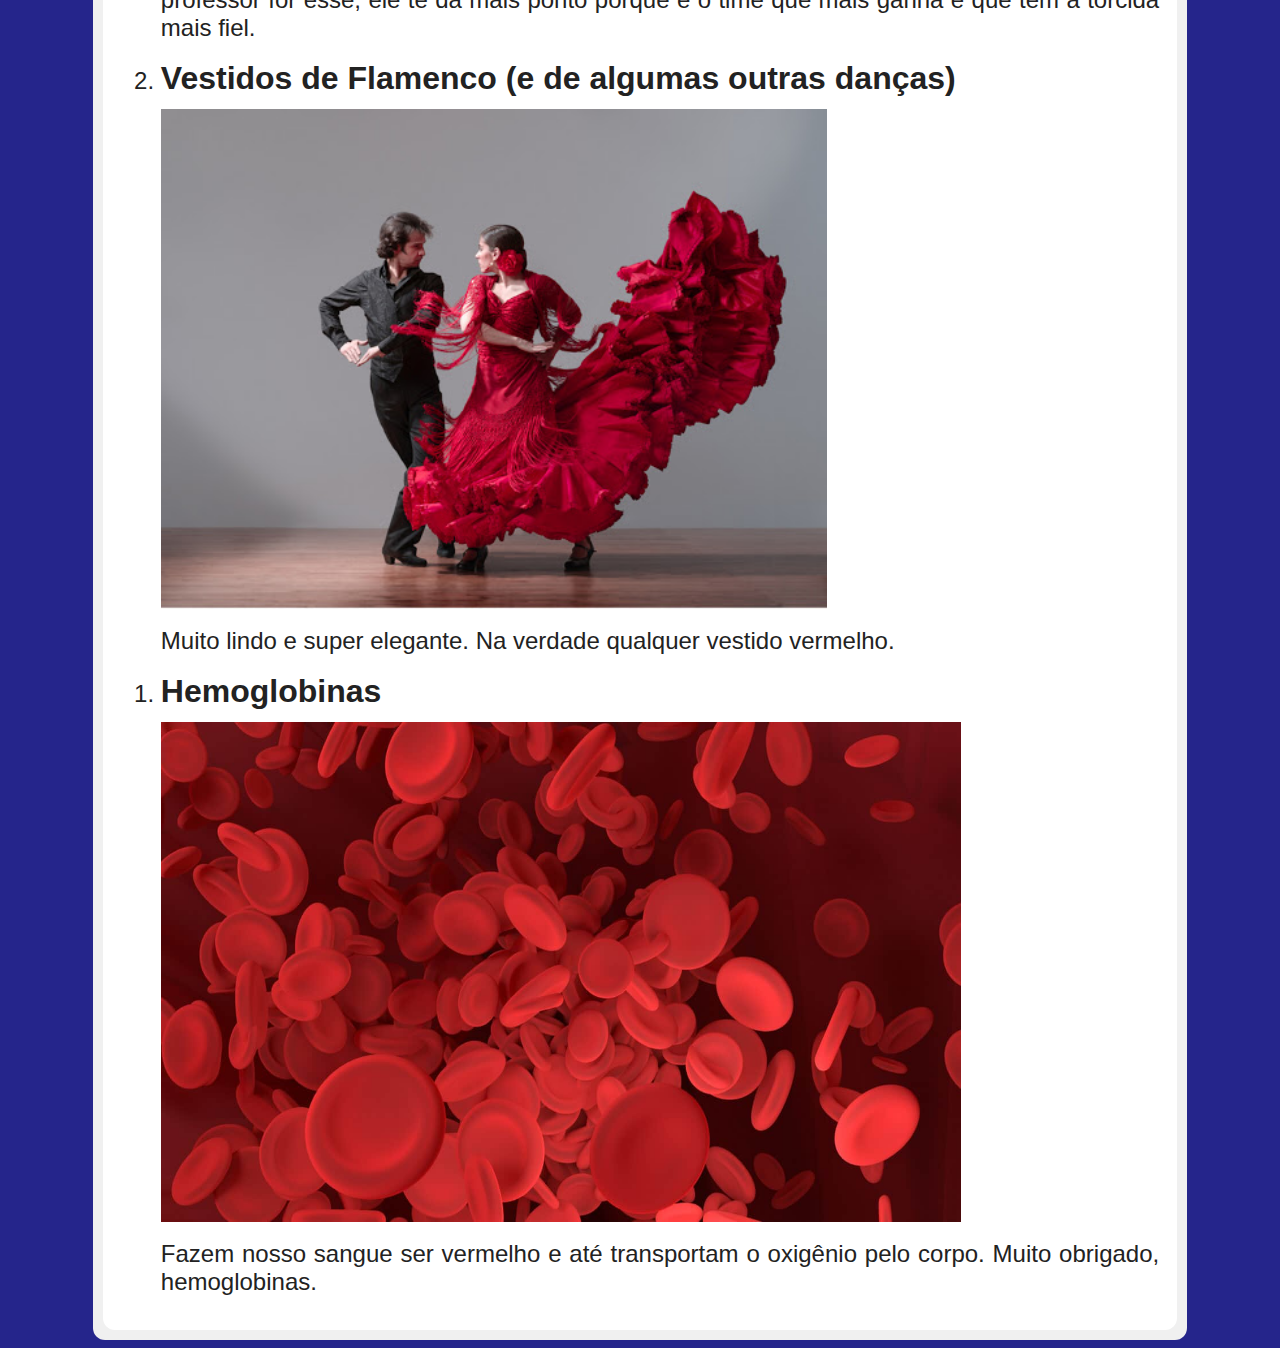
<file: vermelho.html>
<!DOCTYPE html>
<html>

<head>
    <title>Vermelho</title>
    <meta charset="utf-8"/>
    <link rel="stylesheet" href="estiloPrincipal.css"/>
</head>

<body class="azul">
    <div class="externo">

        <div class="titulo vermelho">
            <h1>Vermelho</h1>
            <h2>(Escarlate, Carmesim, Vinho e Rubro)</h2>
        </div>

        <div class="conteudo">
            
            <p>
                É uma das melhores cores e é primária do sistema RGB. Muito estilosa e
                combina com quase tudo, além de ser muito icônica. É a terceira cor que
                mais frequentemente é a favorita das pessoas depois do azul e do verde
                apesar de facilmente merecer o segundo lugar. Os sinônimos também são
                muito bonitos e únicos.
            </p>

            <div class="titulo vermelho">
                <h3>4 melhores coisas que são vermelhas</h3>
            </div>

            <ol reversed>
                
                <li>
                    <h4>Rosas</h4>
                    <img src="img/vermelho/rosas.jpg" alt="Muitas rosas."/>
                    <p>E violetas são azuis. Muito bonitas apesar de clichê.</p>
                </li>

                <li>
                    <h4>Flamengo</h4>
                    <img src="img/vermelho/flamengo.jpg" alt="Bandeira do flamengo."/>
                    <p>
                        Dá pra puxar assunto com 101% da população carioca sobre isso. Se o
                        time do seu professor for esse, ele te dá mais ponto porque é o
                        time que mais ganha e que tem a torcida mais fiel.
                    </p>
                </li>

                <li>
                    <h4>Vestidos de Flamenco (e de algumas outras danças)</h4>
                    <img src="img/vermelho/flamenco.jpg" alt="Casal dançando Flamenco."/>
                    <p>Muito lindo e super elegante. Na verdade qualquer vestido vermelho.</p>
                </li>

                <li>
                    <h4>Hemoglobinas</h4>
                    <img src="img/vermelho/hemoglobina.jpg" alt="Fluxo de hemoglobinas no sangue."/>
                    <p>
                        Fazem nosso sangue ser vermelho e até transportam o oxigênio pelo corpo.
                        Muito obrigado, hemoglobinas.
                    </p>
                </li>

            </ol>

        </div>

    </div>
</body>

</html>
</file>
<file: estiloPrincipal.css>
h1, h2, h3, h4, h5, h6, p, td, li
{
    font-family: Helvetica, Arial, sans-serif;
}

h1 { font-size: 64px; }

h2 { font-size: 38px; }

h3 { font-size: 34px; }

h4 { font-size: 32px; }

h5 { font-size: 30px; }

h6 { font-size: 28px; }

p, td, li { font-size: 24px; }

p.avisoLegal
{
    margin-top: 16px;
    font-size: 18px;
    font-style: italic;
}

p
{
    text-align: justify;
    margin-top: 0px;
    margin-bottom: 8px;
}

* + p, * + img
{
    margin-top: 12px;
}

* + li
{
    margin-top: 18px;
}

div
{
    border-radius: 12px;
    margin: auto;
    padding: 10px;
}

div.externo
{
    width: 85%;
    background-color: #f0f0f0;
}

div.titulo
{
    margin-bottom: 10px;
}

div.conteudo
{
    padding: 18px;
}

div.titulo h1, h2, h3, h4, h5, h6
{
    margin-top: 0px;
    margin-bottom: 0px;
}

div.conteudo
{
    background-color: #ffffff;
    color: #222222
}

.vermelho { background-color: #da0202; }
.vermelho > * { color: white; }

.azul { background-color: #25258b; }
.azul > * { color: white; }

.verde { background-color: #25b800; }
.verde > * { color: white; }

.magenta { background-color: #d6008f; }
.magenta > * { color: white; }

.amarelo { background-color: #eeee00; }
.amarelo > * { color: black; }

.ciano { background-color: #00ebeb; }
.ciano > * { color: black; }

.preto { background-color: #000000; }
.preto > * { color: white; }

.branco { background-color: #ffffff; }
.branco > * { color: black; }

table.tierList
{
    border: 8px solid #f0f0f0;
    border-radius: 8px;
    padding: 2px;
    border-spacing: 2px 4px;
    background-color: #f8f8f8;
}

table.tierList td
{
    font-weight: bold;
    border-radius: 8px;
    
}

table.tierList td.s { background-color: #ffd700; }

table.tierList td.a { background-color: #dbe4eb; }

table.tierList td.b { background-color: #cd7f32; }

table.tierList td.c { background-color: #a19d94; }

td.amostra
{
    width: 120px;
    height: 120px;
}

td.amostra p
{
    text-align: center;
    vertical-align: middle;
}

td.ranque
{
    width: 40px;
    height: 80px;
    text-align: center;
}

table.tierList
{
    margin: auto;
}

img
{
    max-width: 800px;
    height: 500px;
}
</file>
